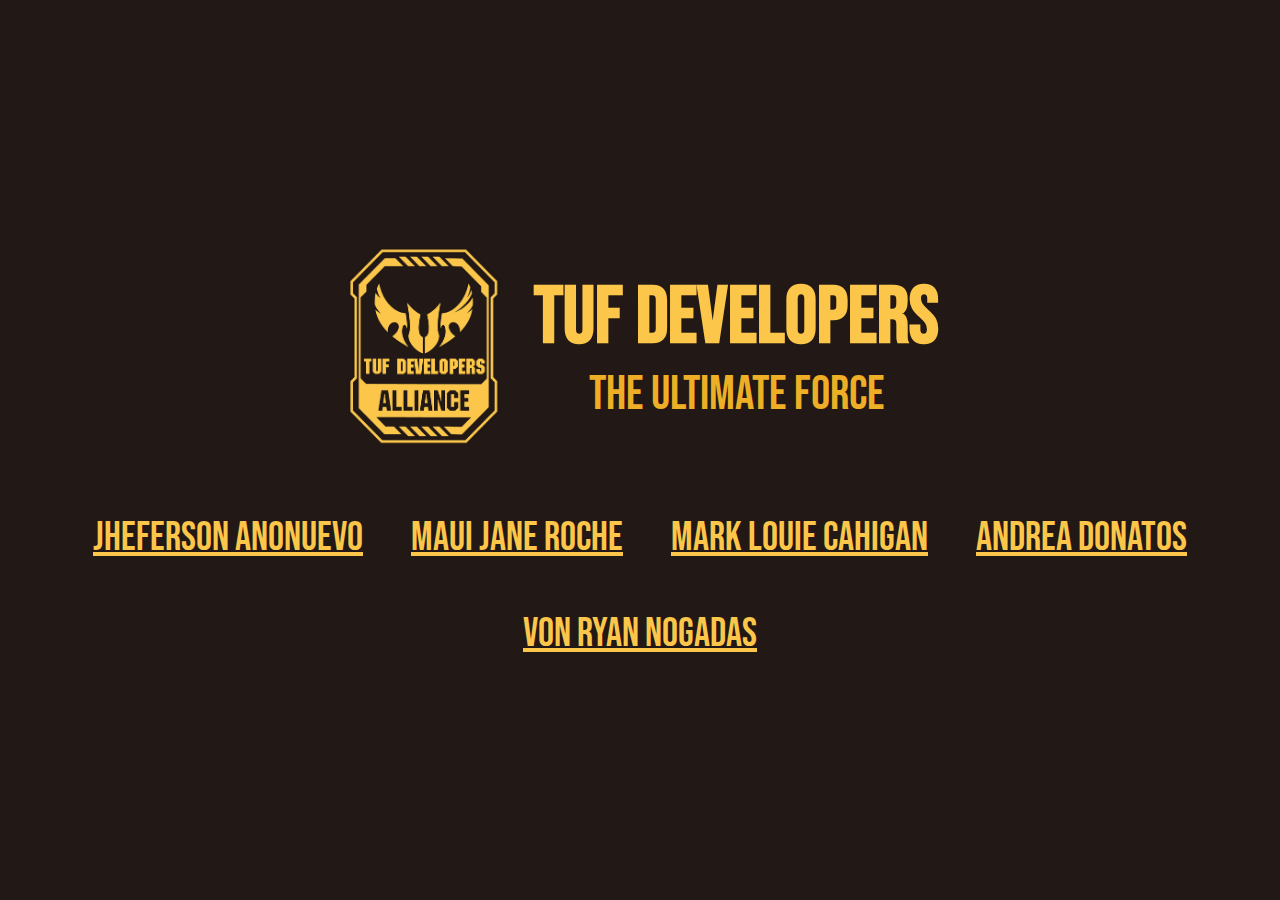
<file: index.html>
<!DOCTYPE html>
<html>
  <head>
    <meta name="viewport" content="width=device-width, initial-scale=1.0">
    <link rel="preconnect" href="https://fonts.googleapis.com" />
    <link rel="preconnect" href="https://fonts.gstatic.com" crossorigin />
    <link
      href="https://fonts.googleapis.com/css2?family=Bebas+Neue&family=Oswald:wght@200..700&display=swap"
      rel="stylesheet"
    />
    <link rel="stylesheet" href="index_elements/style.css" />
    <title>TUF Developers</title>
  </head>
  <body>
    <div class="main-container">
      <div class="header">
        <img src="index_elements/TUFLOGO.png" alt="TUF Developers logo" />
        <div>
          <h1>TUF Developers</h1>
          <p>The Ultimate Force</p>
        </div>
      </div>
      <div class="reference-container">
        <ul>
          <li>
            <a href="anonuevo_jheferson/index.html"> Jheferson Anonuevo </a>
          </li>
          <li>
            <a href="roche_mauijane/index.html"> Maui Jane Roche </a>
          </li>
          <li>
            <a href="cahigan_marklouie/index.html"> Mark Louie Cahigan </a>
          </li>
          <li>
            <a href="donatos_andrea/index.html"> Andrea Donatos </a>
          </li>
          <li>
            <a href="nogadas_vonryan/index.html"> Von Ryan Nogadas </a>
          </li>
        </ul>
      </div>
    </div>
  </body>
</html>
</file>
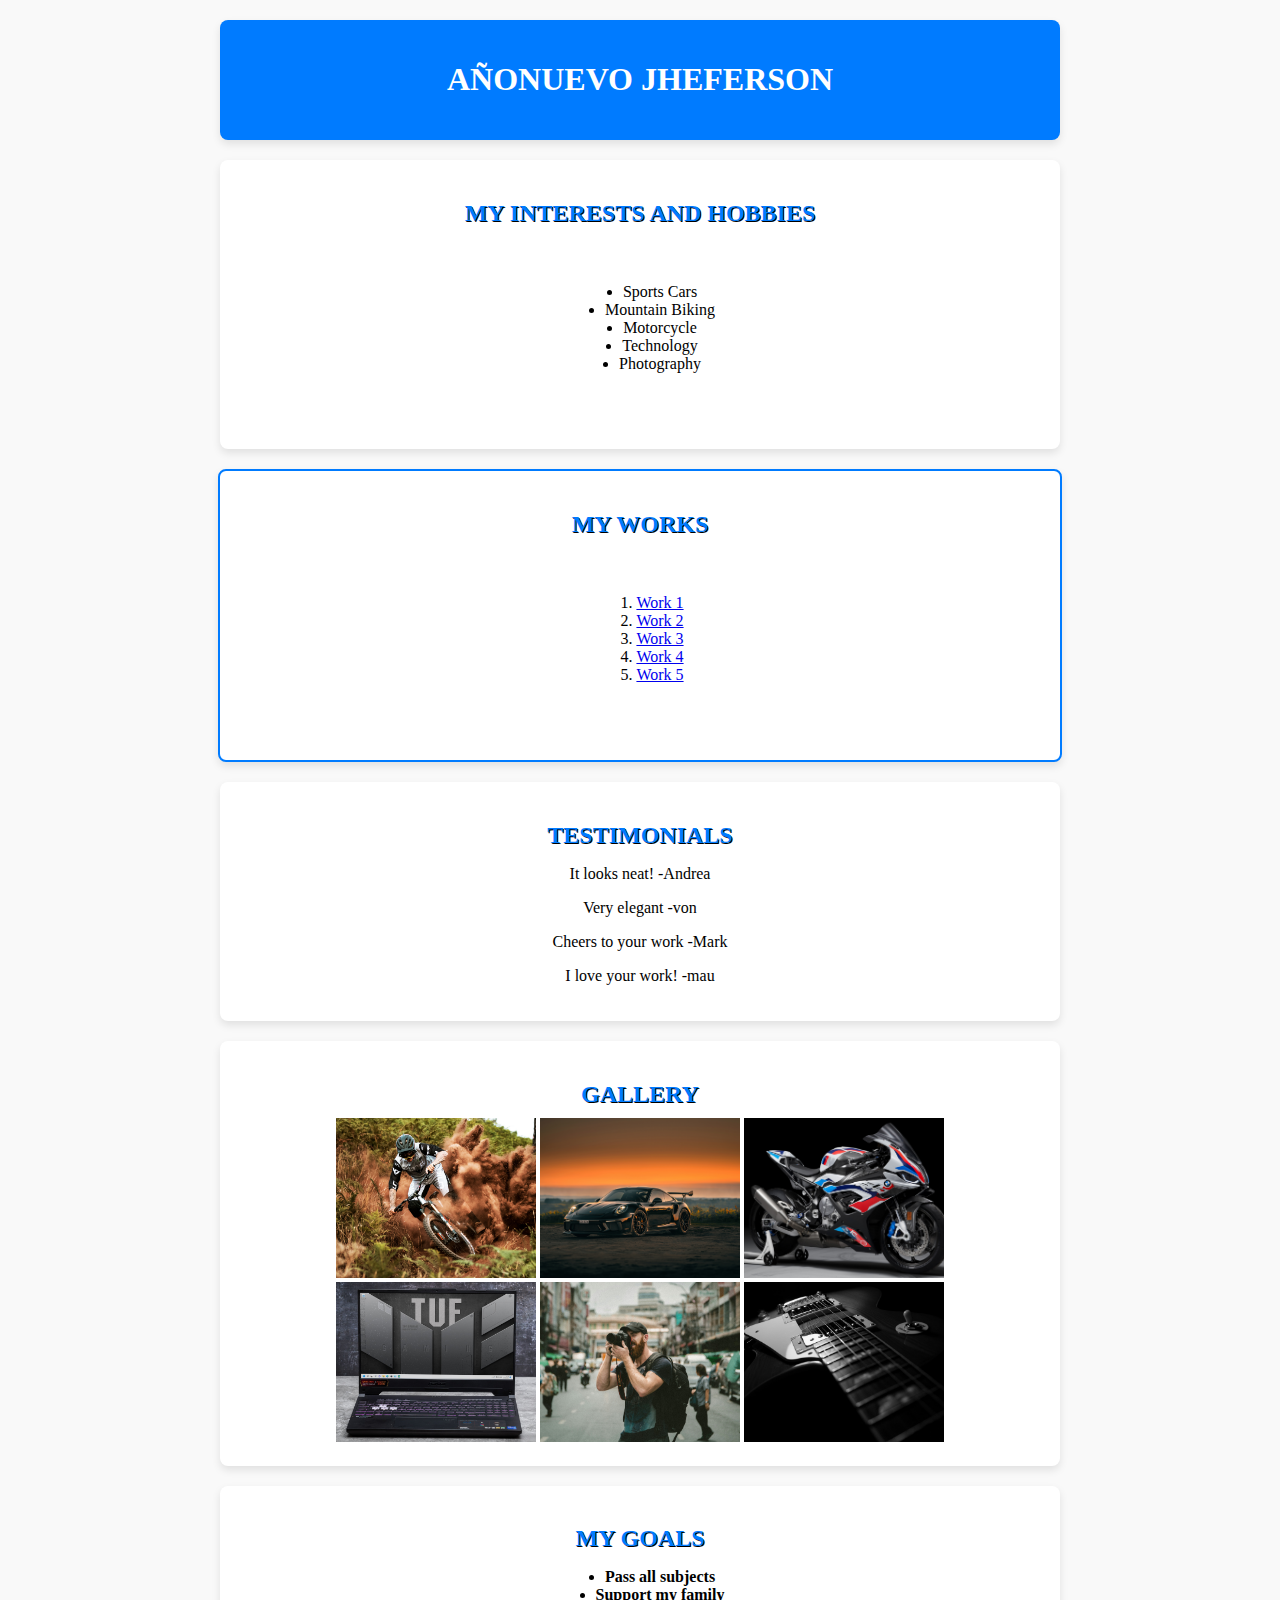
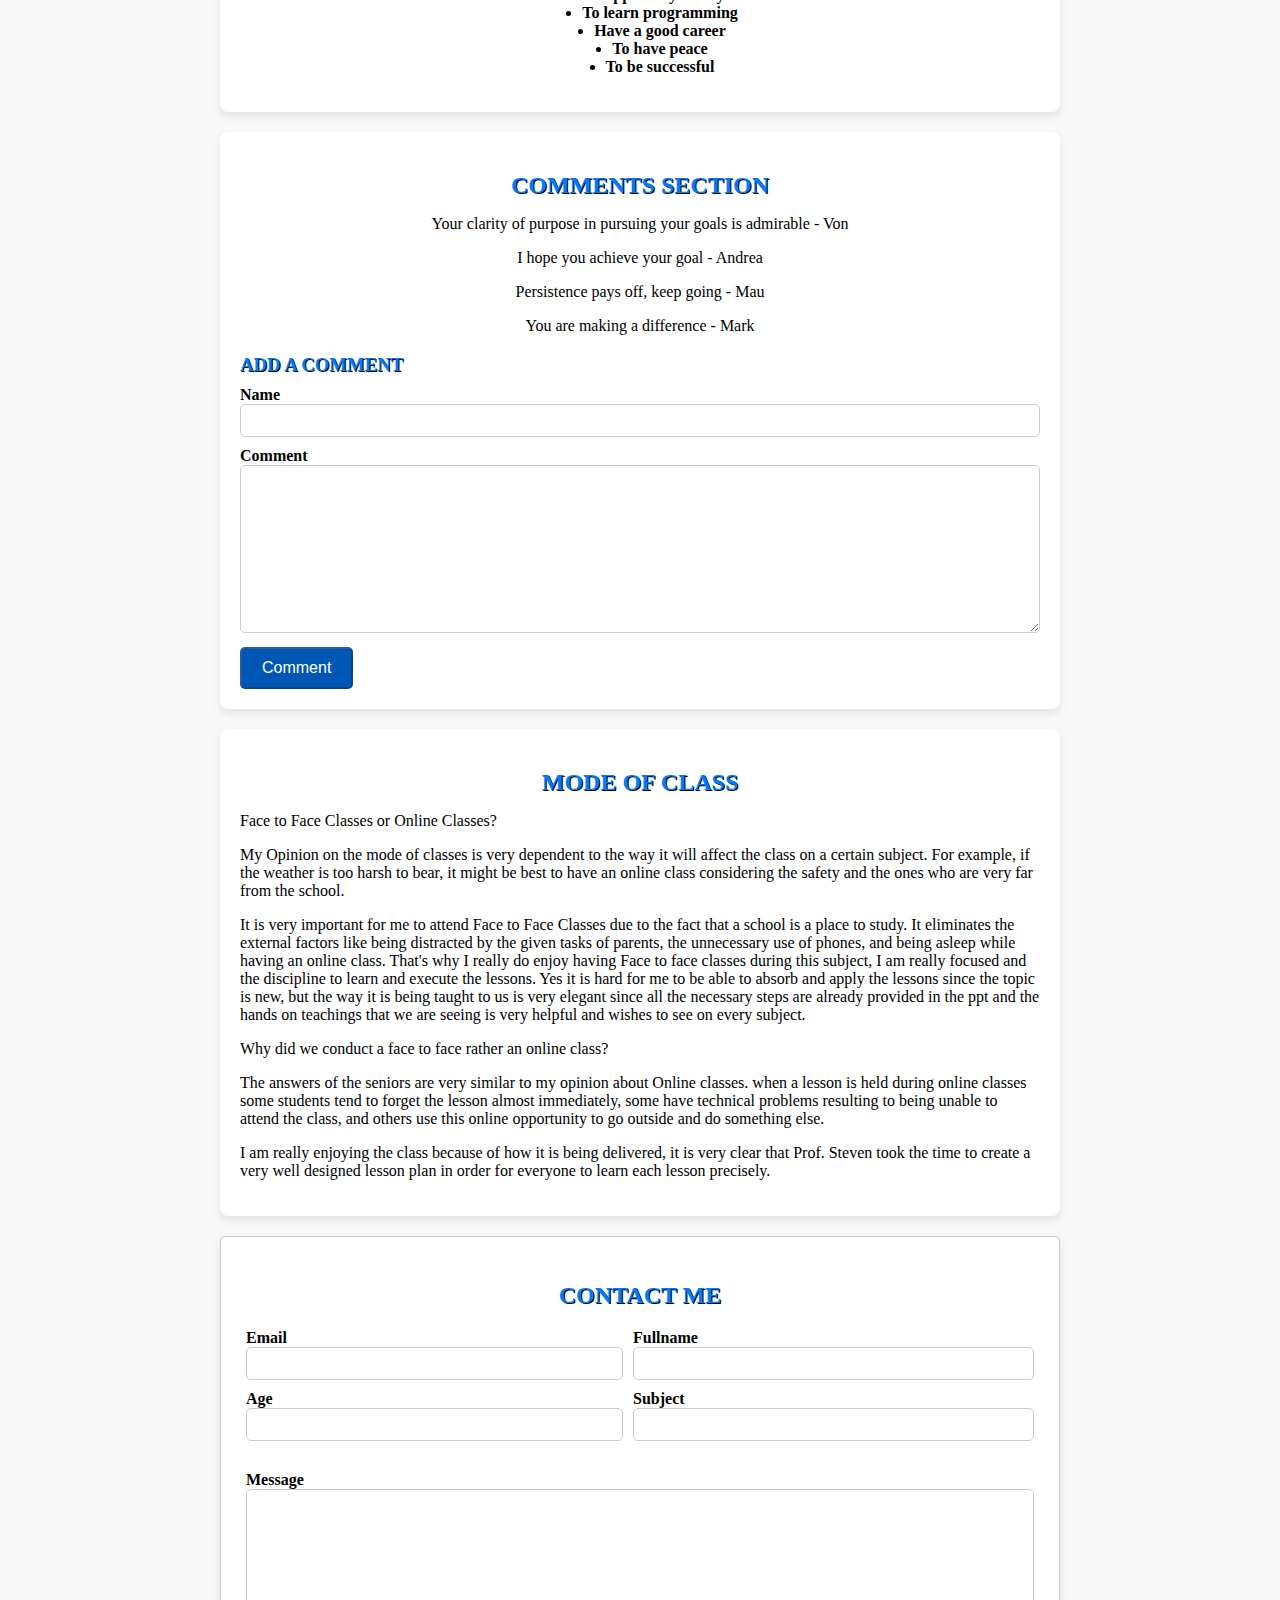
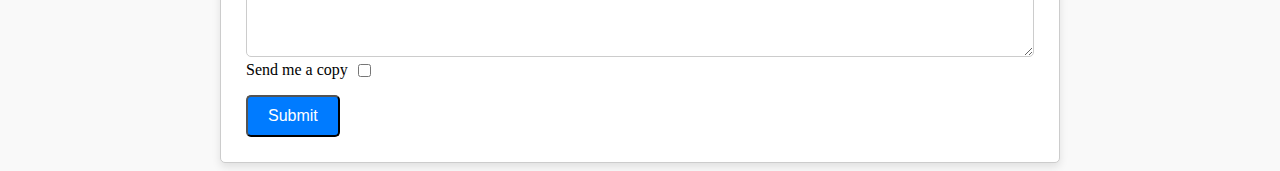
<file: anonuevo_jheferson/index.html>
<!DOCTYPE html>
<html>
	<head>
		<title>Anonuevo Jheferson Page</title>
		<link href="style.css" rel="stylesheet" />
		<meta name="viewport"
			content="width=device-width, initial-scale=1.0" />
	</head>
	<body>
		<div class="main-container">
			<div class="header">
				<h1>Añonuevo Jheferson</h1>
			</div>
			<div class="interests-hobbies">
				<h2>My interests and hobbies</h2>
				<div>
					<ul>
						<li>Sports Cars</li>
						<li>Mountain Biking</li>
						<li>Motorcycle</li>
						<li>Technology</li>
						<li>Photography</li>
					</ul>
				</div>
			</div>
			<div class="my-works">
				<h2>My works</h2>
				<div>
					<ol>
						<li>
							<a href="./html_files/works_1.html" 
							   target="_blank">
								Work 1
							</a>
						</li>
						<li>
							<a href="./html_files/works_2.html" 
							   target="_blank">
								Work 2
							</a>
						</li>
						<li>
							<a href="./html_files/works_3.html" 
							   target="_blank">
							   	Work 3</a>
						</li>
						<li>
							<a href="./html_files/works_4.html" 
							   target="_blank">
								Work 4</a>
						</li>
						<li>
							<a href="./html_files/works_5.html" 
							   target="_blank">
								Work 5
							</a>
						</li>
					</ol>
				</div>
			</div>
			<div class="testimonials">
				<h2>Testimonials</h2>
				<p>It looks neat! -Andrea</p>
				<p>Very elegant -von</p>
				<p>Cheers to your work -Mark</p>
				<p>I love your work! -mau</p>
			</div>
			<div class="gallery">
				<h2>Gallery</h2>
				<img src="./images/picture_1.jpg" 
					 alt="Picture of a Mountain Bike" />
				<img src="./images/picture_2.jpg" alt="Picture of a Car" />
				<img src="./images/picture_3.jpg"
					 alt="Picture of a motorcycle" />
				<img src="./images/picture_4.jpg" alt="Picture of a laptop" />
				<img src="./images/picture_5.jpg"
					 alt="Picture of a photographer" />
				<img src="./images/picture_6.jpg" alt="Picture of a guitar" />
			</div>
		</div>
		<div class="my-goals">
			<h2>My Goals</h2>
			<div>
				<ul>
					<li>Pass all subjects</li>
					<li>Support my family</li>
					<li>To learn programming</li>
					<li>Have a good career</li>
					<li>To have peace</li>
					<li>To be successful</li>
				</ul>
			</div>
		</div>
		<div class="comments-section">
			<h2>Comments Section</h2>
			<p>Your clarity of purpose in pursuing your goals
			   is admirable - Von</p>
			<p>I hope you achieve your goal - Andrea </p>
			<p>Persistence pays off, keep going - Mau</p>
			<p>You are making a difference - Mark</p>
			<div class="add-comment">
				<h3>Add a Comment</h3>
				<form>
					<div>
						<label class="comment-label" for="name">Name</label>
						<input class="form-name" type="text" name="name"
							   id="name" />
					</div>
					<div>
						<label class="comment-label" for="comment">
							Comment
						</label>
						<textarea class="form-comment" name="comment"
								  id="comment" cols="30" rows="10"></textarea>
					</div>
					<div>
						<button class="comment-button" type="button"
								id="comment_button" disabled>
							Comment
						</button>
					</div>
				</form>
			</div>
		</div>
		<div class="class-mode">
			<h2>Mode of Class</h2>
			<p>Face to Face Classes or Online Classes?</p>
			<p>
				My Opinion on the mode of classes is very dependent to the way
				it will affect the class on a certain subject. For example, if
				the weather is too harsh to bear, it might be best to have an
				online class considering the safety and the ones who are very
				far from the school.
			</p>
			<p>
				It is very important for me to attend Face to Face Classes due
				to the fact that a school is a place to study. It eliminates
				the external factors like being distracted by the given tasks
				of parents, the unnecessary use of phones, and being asleep
				while having an online class. That's why I really do enjoy
				having Face to face classes during this subject, I am really
				focused and the discipline to learn and execute the lessons.
				Yes it is hard for me to be able to absorb and apply the
				lessons since the topic is new, but the way it is being taught
				to us is very elegant since all the necessary steps are
				already provided in the ppt and the hands on teachings that we
				are seeing is very helpful and wishes to see on every subject.
			</p>
			<p>Why did we conduct a face to face rather an online class?</p>
			<p>
				The answers of the seniors are very similar to my opinion
				about Online classes. when a lesson is held during online
				classes some students tend to forget the lesson almost
				immediately, some have technical problems resulting to being
				unable to attend the class, and others use this online
				opportunity to go outside and do something else.
			</p>
			<p>
				I am really enjoying the class because of how it is being
				delivered, it is very clear that Prof. Steven took the time to
				create a very well designed lesson plan in order for everyone
				to learn each lesson precisely.
			</p>
		</div>
		<div class="form-container">
			<div class="title">
				<h2>Contact Me</h2>
			</div>
			<form>
				<div class="form-row">
					<div>
						<label class="form-label" for="email">Email</label>
						<input class="form-input" type="email" name="email"
							   id="email"/>
					</div>
					<div>
						<label class="form-label" for="fullname">
							Fullname
						</label>
						<input class="form-input" type="text" name="fullname"
							   id="full_name"/>
					</div>
					<div>
						<label class="form-label" for="age">Age</label>
						<input class="form-input" type="number" name="age"
							   id="age"/>
					</div>
					<div>
						<label class="form-label" for="subject">
							Subject
						</label>
						<input class="form-input" type="text" name="subject"
							   id="subject" />
					</div>
				</div>
				<div>
					<label class="form-label" for="message">Message</label>
					<textarea class="form-text-area" name="message" cols="30"
						rows="10"></textarea>
				</div>
				<div class="checkbox-wrapper">
					<label class="checkbox-label" for="sendme">
						Send me a copy
					</label>
					<input type="checkbox" name="sendme" id="send_me" />
				</div>
				<div class="form-submit">
					<input type="submit" />
				</div>
			</form>
		</div>
		<script src="script.js"></script>
	</body>
</html>
</file>
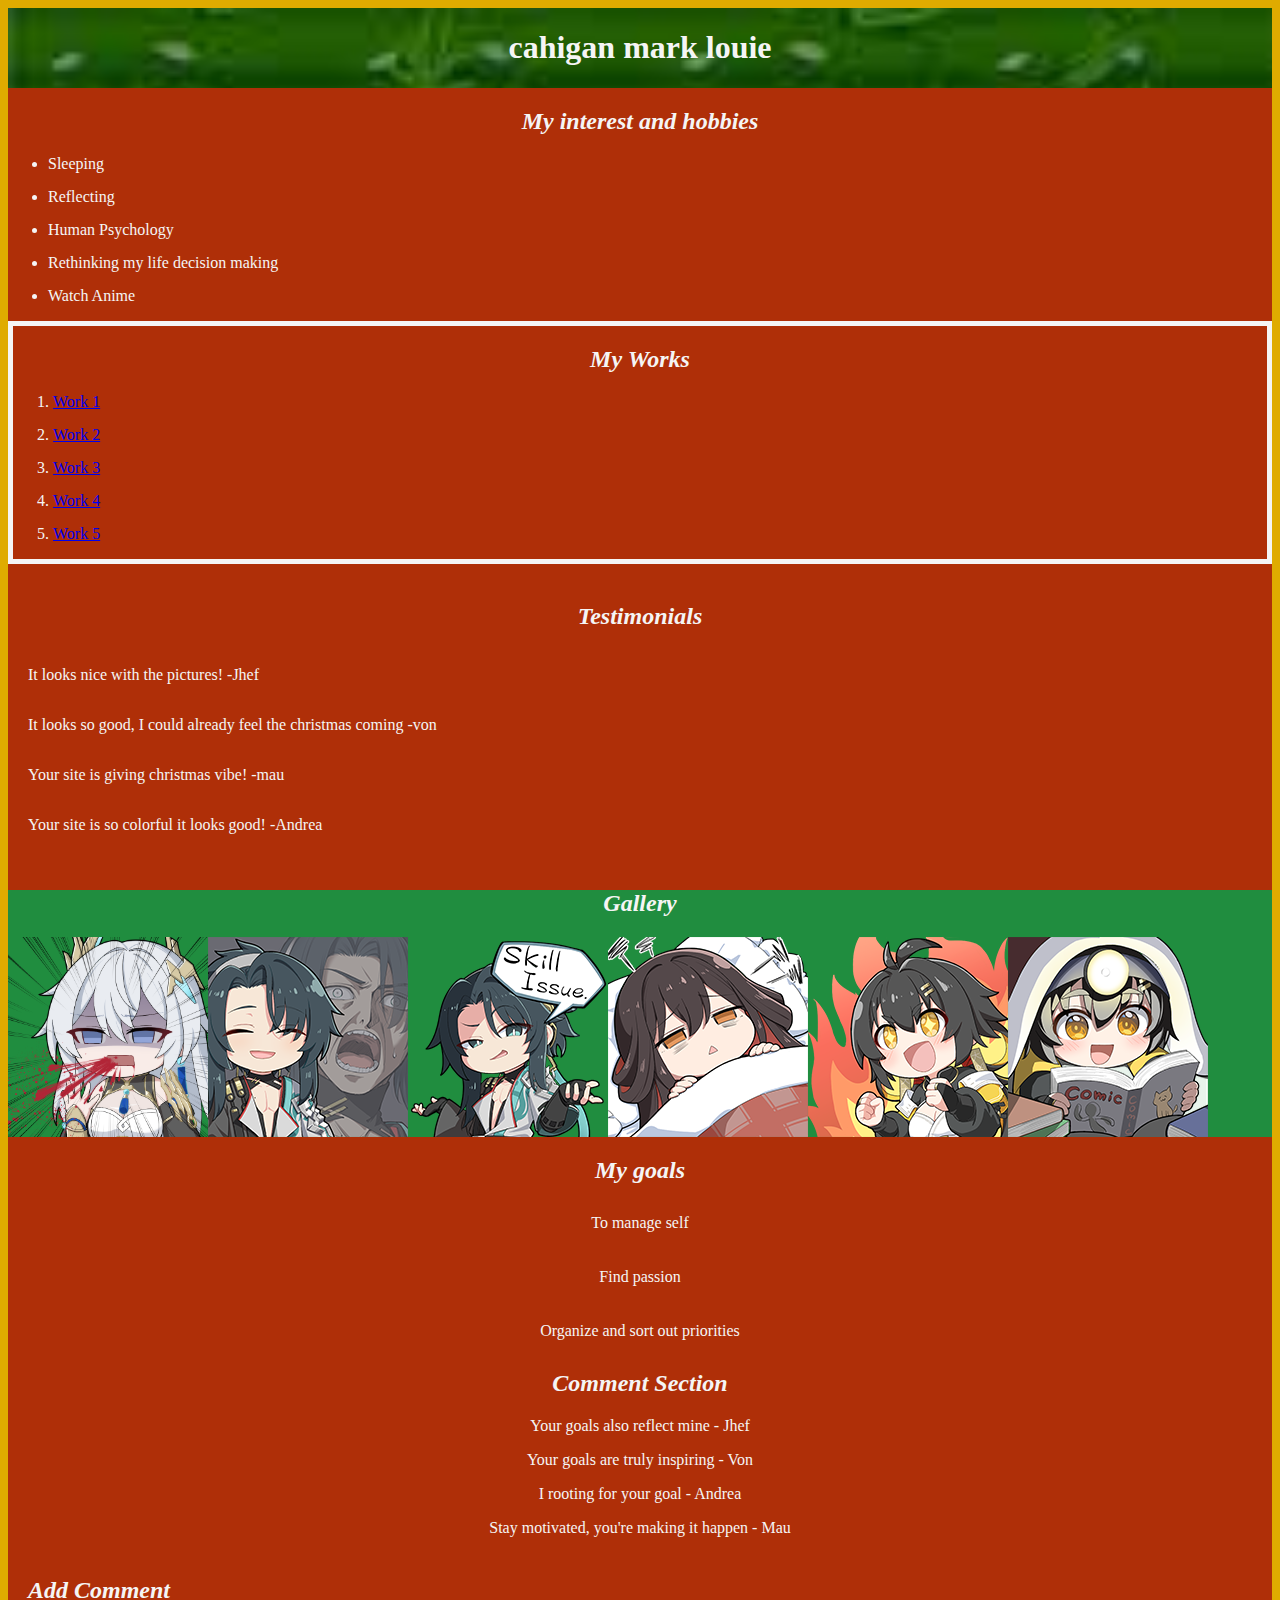
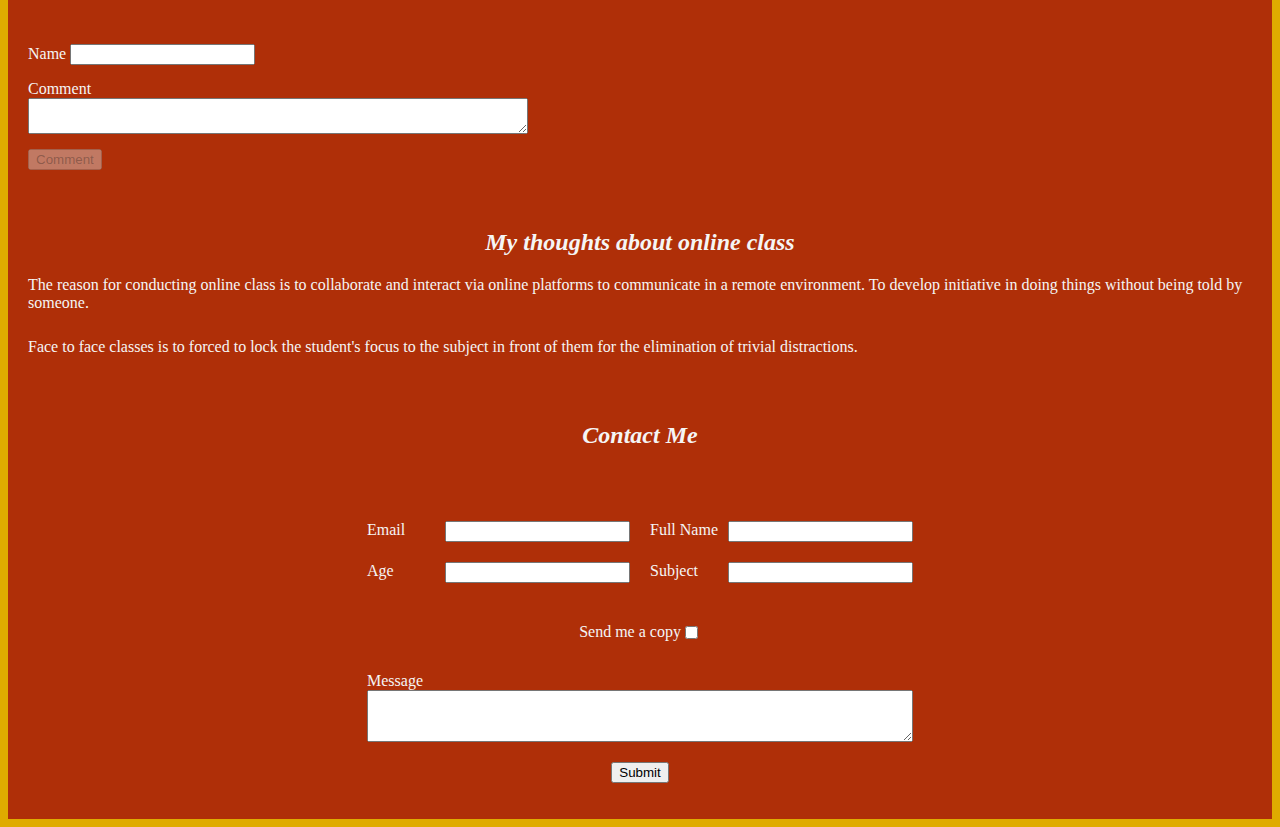
<file: cahigan_marklouie/index.html>
<!DOCTYPE html>
<html>
	<head>
		<link href="./styles/mark_louie.css" rel="stylesheet" />
		<title>cahigan mark louie Page</title>
		<meta
			name="viewport"
			content="width=device-width, initial-scale=1.0"/>
	</head>

	<body>
		<div class="main-page">
			<div class="title-container">
				<h1>cahigan mark louie</h1>
			</div>

			<div class="interest-hobbies">
				<h2>My interest and hobbies</h2>
				<ul>
					<li>Sleeping</li>
					<li>Reflecting</li>
					<li>Human Psychology</li>
					<li>Rethinking my life decision making</li>
					<li>Watch Anime</li>
				</ul>
			</div>

			<div class="works-container">
				<h2>My Works</h2>
				<ol>
					<li>
						<a href="./works/work_1.html">Work 1</a>
					</li>
					<li>
						<a href="./works/work_2.html">Work 2</a>
					</li>
					<li>
						<a href="./works/work_3.html">Work 3</a>
					</li>
					<li>
						<a href="./works/work_4.html">Work 4</a>
					</li>
					<li>
						<a href="./works/work_5.html">Work 5</a>
					</li>
				</ol>
			</div>

			<div class="testimonial-container">
				<h2>Testimonials</h2>
				<p>It looks nice with the pictures! -Jhef</p>
				<p>
					It looks so good, I could already feel the christmas
					coming -von
				</p>
				<p>Your site is giving christmas vibe! -mau</p>
				<p>Your site is so colorful it looks good! -Andrea</p>
			</div>

			<div class="gallery-container">
				<h2>Gallery</h2>
				<div class="gallery-images">
					<img
						class="resize-img"
						src="./images/1_MC.png"
						alt="blood" />
					<img src="./images/2_MZ.png" alt="shocks" />
					<img src="./images/3_MZ.png" alt="skill issue" />
					<img src="./images/4_LG.png" alt="tired" />
					<img src="./images/5_JW.png" alt="excited" />
					<img src="./images/11_JW.png" alt="reading" />
				</div>
			</div>

			<div class="my-goals">
				<h2>My goals</h2>
				<p>To manage self</p>
				<p>Find passion</p>
				<p>Organize and sort out priorities</p>
			</div>

			<div class="comment-section">
				<h2>Comment Section</h2>
				<p>Your goals also reflect mine - Jhef</p>
				<p>Your goals are truly inspiring - Von</p>
				<p>I rooting for your goal - Andrea</p>
				<p>Stay motivated, you're making it happen - Mau </p>

				<div class="comment-title">
					<h2>Add Comment</h2>
				</div>

				<form class="input-comment">
					<div class="c-name">
						<label for="user">Name</label>
						<input type="text" name="user" id="user" />
					</div>

					<div class="c-input">
						<label for="addc">Comment</label>
						<textarea
							id="add_comment"
							col="15"
							row="10"></textarea>
					</div>

					<div class="c-buttom">
						<button
							id="comment_button"
							type="button"
							disabled>Comment</button>
					</div>
				</form>
			</div>

			<div class="my-thoughts">
				<h2>My thoughts about online class</h2>
				<p>
					The reason for conducting online class is to
					collaborate and interact via online platforms to
					communicate in a remote environment. To develop
					initiative in doing things without being told by
					someone.
				</p>

				<p>
					Face to face classes is to forced to lock the
					student's focus to the subject in front of them for
					the elimination of trivial distractions.
				</p>
			</div>

			<h2>Contact Me</h2>
			<div>
				<form class="top">
					<div class="display-device">
						<div>
							<label for="email">Email </label>
							<input type="email" id="email" name="email" />
						</div>

						<div>
							<label for="name">Full Name </label>
							<input type="text" id="name" name="name" />
						</div>

						<div>
							<label for="age">Age </label>
							<input type="number" id="age" name="age" />
						</div>

						<div>
							<label for="subject">Subject </label>
							<input
								type="text"
								id="subject"
								name="subject" />
						</div>
					</div>

					<div class="copy-item">
						<label for="copy">Send me a copy </label>
						<input type="checkbox" id="copy" name="copy" />
					</div>

					<div class="message-item">
						<label for="message">Message </label>
						<textarea
							name="message"
							cols="15"
							rows="15"></textarea>
					</div>

					<div class="submit-item">
						<button type="submit" value="submit">Submit</button>
					</div>
				</form>
			</div>
		</div>
		<script src="index.js"></script>
	</body>
</html>
</file>
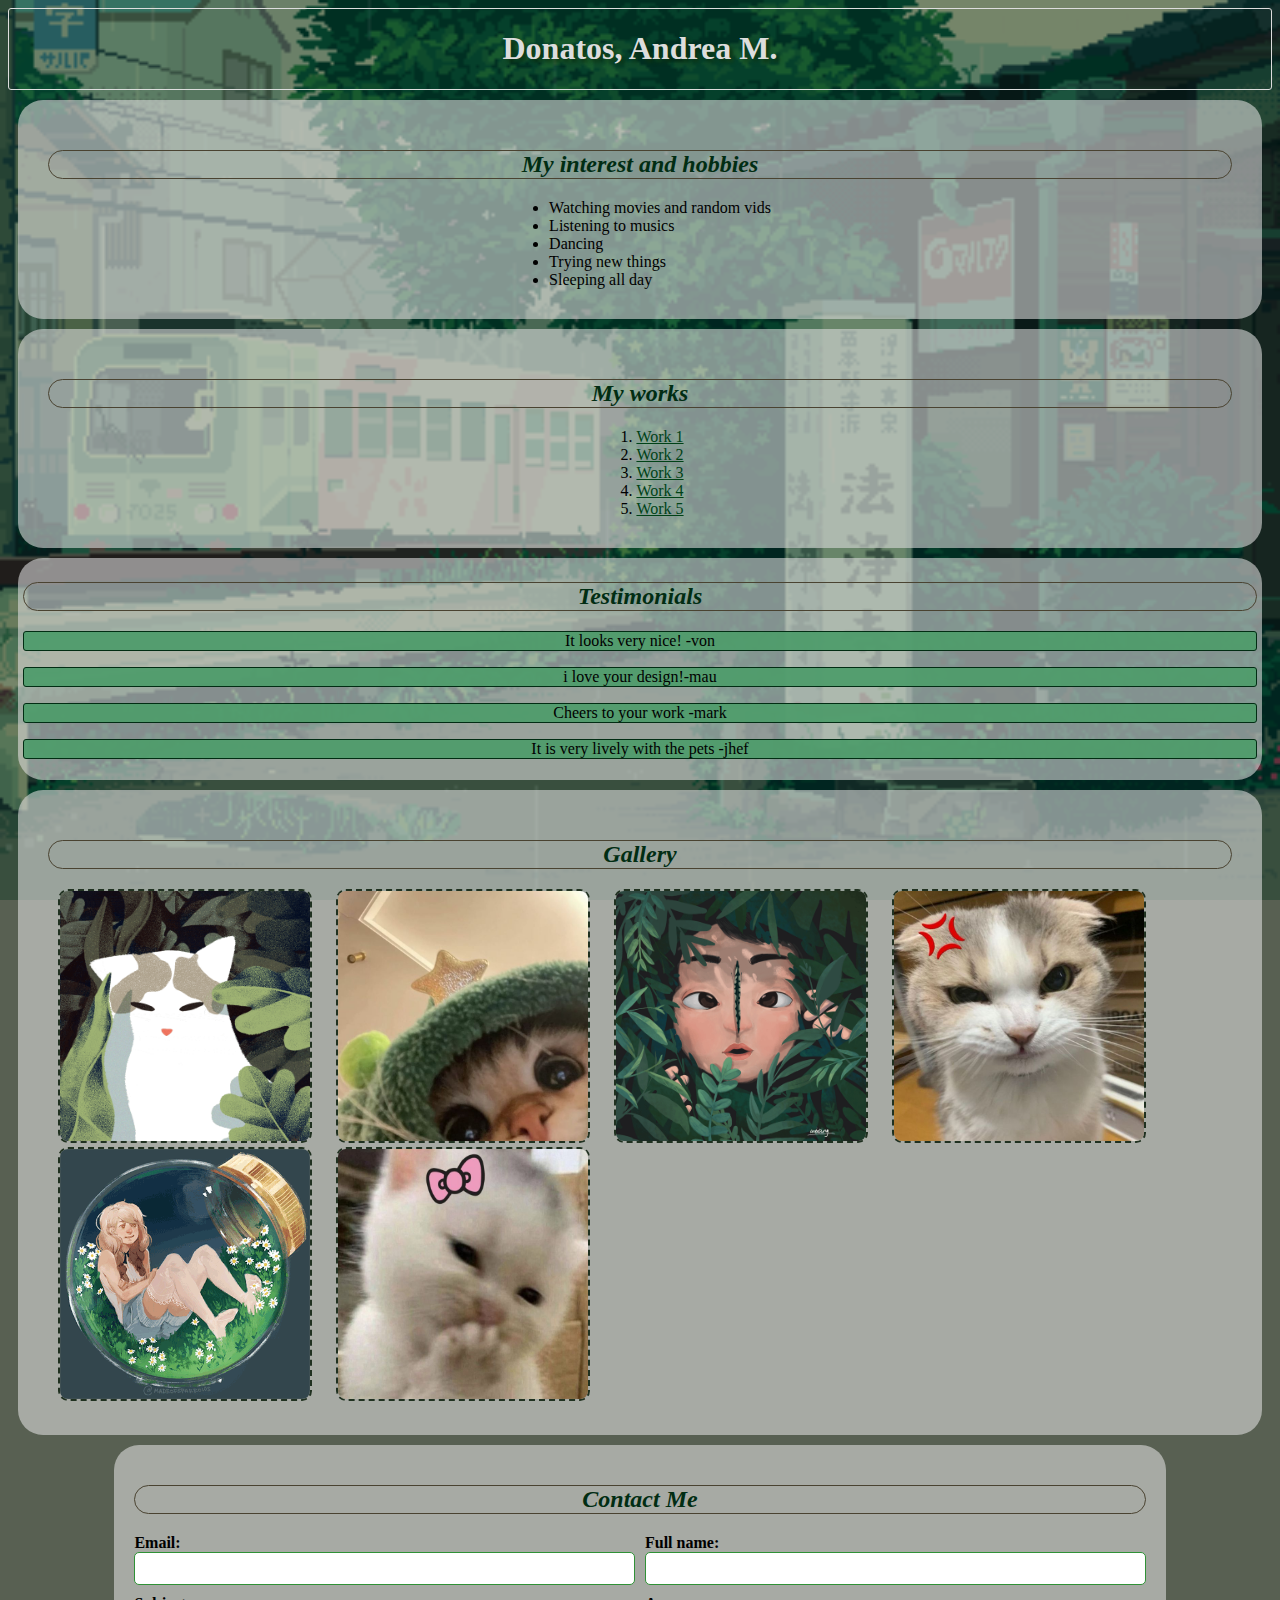
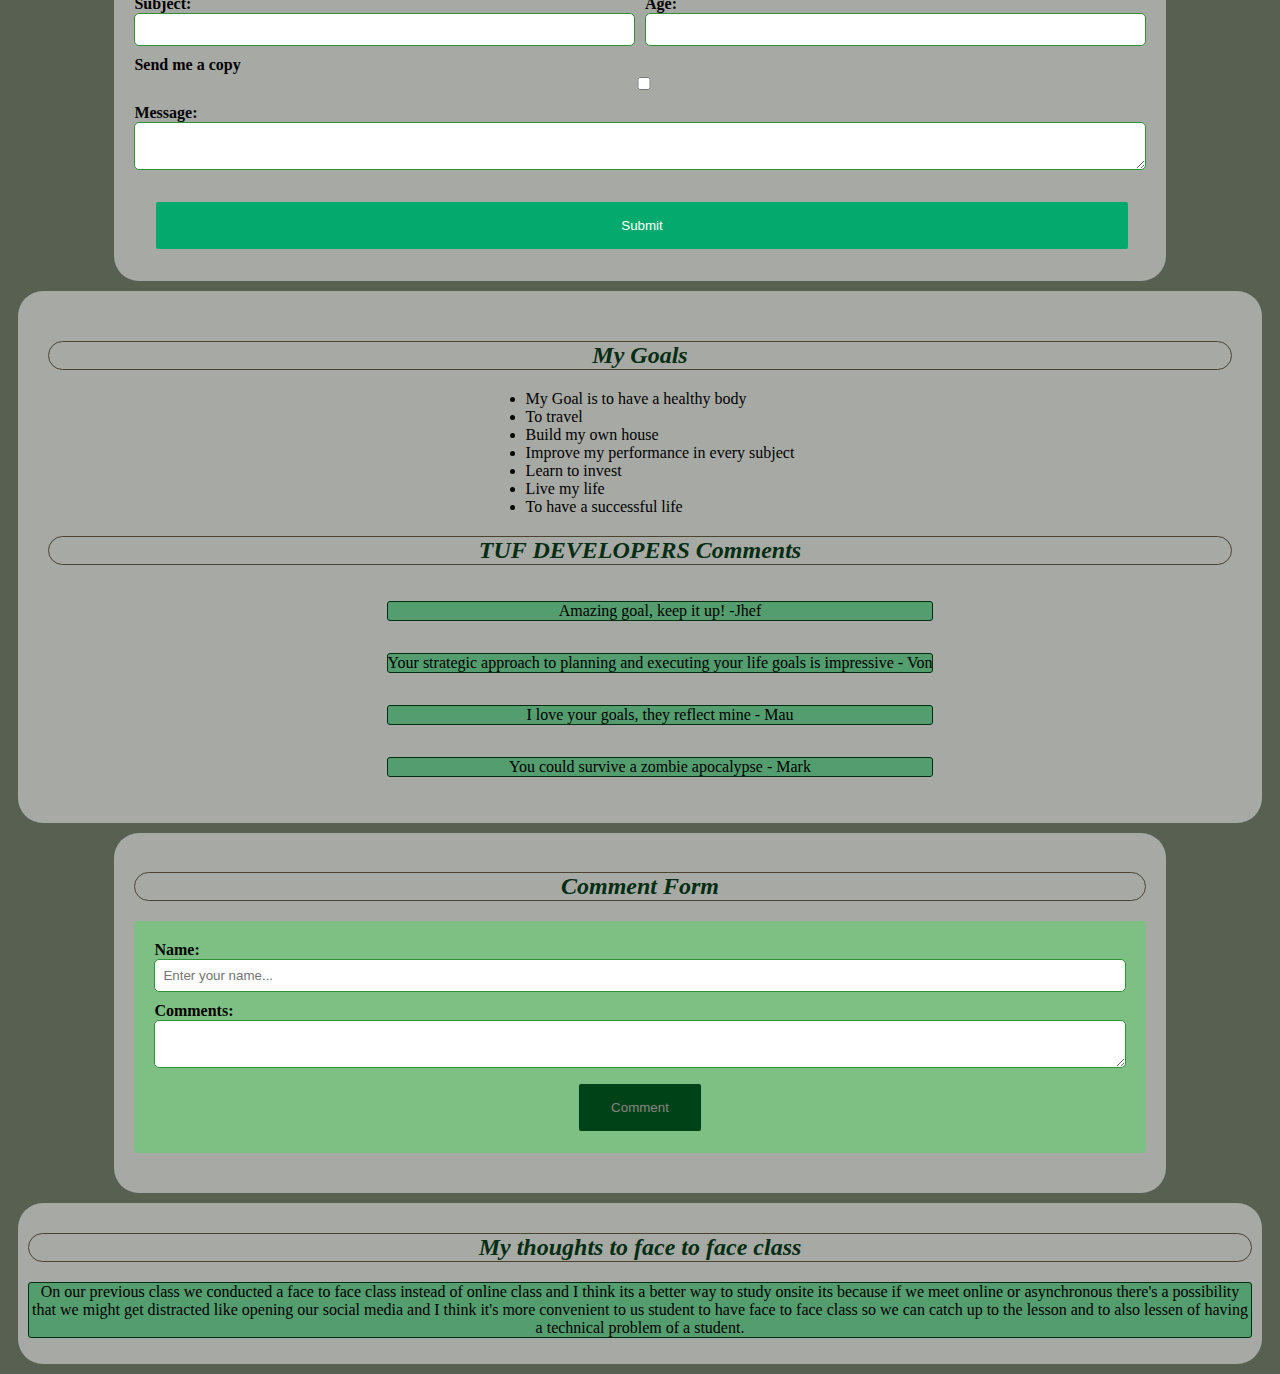
<file: donatos_andrea/index.html>
<!DOCTYPE html>
<html>
	<head>
		<meta charset="UTF-8" />
		<meta
			name="viewport"
			content="width=device-width, initial-scale=1.0"
		/>
		<title>donatos_andrea</title>
		<link href="andrea.css" rel="stylesheet" />
	</head>
	<body>
		<div class="header">
			<h1>Donatos, Andrea M.</h1>
		</div>
		<div class="hobbies">
			<h2>My interest and hobbies</h2>
			<ul>
				<li>Watching movies and random vids</li>
				<li>Listening to musics</li>
				<li>Dancing</li>
				<li>Trying new things</li>
				<li>Sleeping all day</li>
			</ul>
		</div>
		<div class="works">
			<h2>My works</h2>
			<ol>
				<li>
					<a href="./works/practice_1.html" target="_blank">
						Work 1
					</a>
				</li>
				<li>
					<a href="./works/practice_2.html" target="_blank">
						Work 2
					</a>
				</li>
				<li>
					<a href="./works/practice_3.html" target="_blank">
						Work 3
					</a>
				</li>
				<li>
					<a href="./works/practice_4.html" target="_blank">
						Work 4
					</a>
				</li>
				<li>
					<a href="./works/practice_5.html" target="_blank">
						Work 5
					</a>
				</li>
			</ol>
		</div>
		<div class="testimonials">
			<h2>Testimonials</h2>
			<p>It looks very nice! -von</p>
			<p>i love your design!-mau</p>
			<p>Cheers to your work -mark</p>
			<p>It is very lively with the pets -jhef</p>
		</div>
		<div class="gallery">
			<h2>Gallery</h2>
			<img src="./images/image_1.gif" alt="A cat." />
			<img src="./images/image_2.jpg" alt="Peeking cute cat." />
			<img src="./images/image_3.gif" alt="Girl with butterfly." />
			<img src="./images/image_4.jpg" alt="Cute upset cat." />
			<img src="./images/image_5.gif" alt="Girl in a jar." />
			<img src="./images/image_6.jpg" alt="Cat with ribbon" />
		</div>
		<div class="contact-me">
			<h2>Contact Me</h2>
			<form class="contact-container">
				<div class="container">
					<div>
						<label for="email">Email:</label>
						<input type="text" name="email" id="email" />
					</div>
					<div>
						<label for="fullname">Full name:</label>
						<input
							type="text"
							name="fullname"
							id="full_name"
						/>
					</div>
					<div>
						<label for="subject">Subject:</label>
						<input type="text" name="subject" id="subject" />
					</div>
					<div>
						<label for="age">Age:</label>
						<input type="number" name="age" id="age" />
					</div>
				</div>
				<div class="send-copy">
					<label for="send-copy">Send me a copy</label>
					<input
						type="checkbox"
						name="send_copy"
						id="send_copy"
					/>
				</div>
				<div class="message-contact">
					<label for="message">Message:</label>
					<textarea name="message" id="message"></textarea>
				</div>
				<div class="submit-contact">
					<input type="submit" value="Submit" />
				</div>
			</form>
		</div>
		<section>
			<div class="goals">
				<h2>My Goals</h2>
				<ul>
					<li>My Goal is to have a healthy body</li>
					<li>To travel</li>
					<li>Build my own house</li>
					<li>Improve my performance in every subject</li>
					<li>Learn to invest</li>
					<li>Live my life</li>
					<li>To have a successful life</li>
				</ul>
				<h2>TUF DEVELOPERS Comments</h2>
				<ul>
					<p>Amazing goal, keep it up! -Jhef</p>
					<p>Your strategic approach to planning and
					   executing your life goals is impressive - Von</p>
					<p>I love your goals, they reflect mine - Mau</p>
					<p>You could survive a zombie apocalypse - Mark</p>
				</ul>
			</div>
		</section>
		<div class="comment-form">
			<h2>Comment Form</h2>
			<form class="comment-container">
				<div>
					<label for="name">Name:</label>
					<input
						type="text"
						placeholder="Enter your name..."
						id="member_name"
						oninput="commentForm()"
					/>
				</div>
				<div>
					<label>Comments:</label>
					<textarea name="comment" id="comment_area" 
				    	oninput="commentForm()"></textarea>
				</div>
				<div class="submit-comment">
					<button type="submit" id="comment_button" disabled>
						Comment
					</button>
				</div>
			</form>
		</div>
		<div class="thoughts">
			<h2>My thoughts to face to face class</h2>
			<p>
				On our previous class we conducted a face to face class 
				instead of online class and I think its a better way to 
				study onsite its because if we meet online or asynchronous
			    there's a possibility that we might get distracted like
				opening our social media and I think it's more convenient
				to us student to have face to face class so we can catch  
				up to the lesson and to also lessen of having a technical 
				problem of a student.
			</p>
		</div>
		<script src="index.js"></script>
	</body>
</html>
</file>
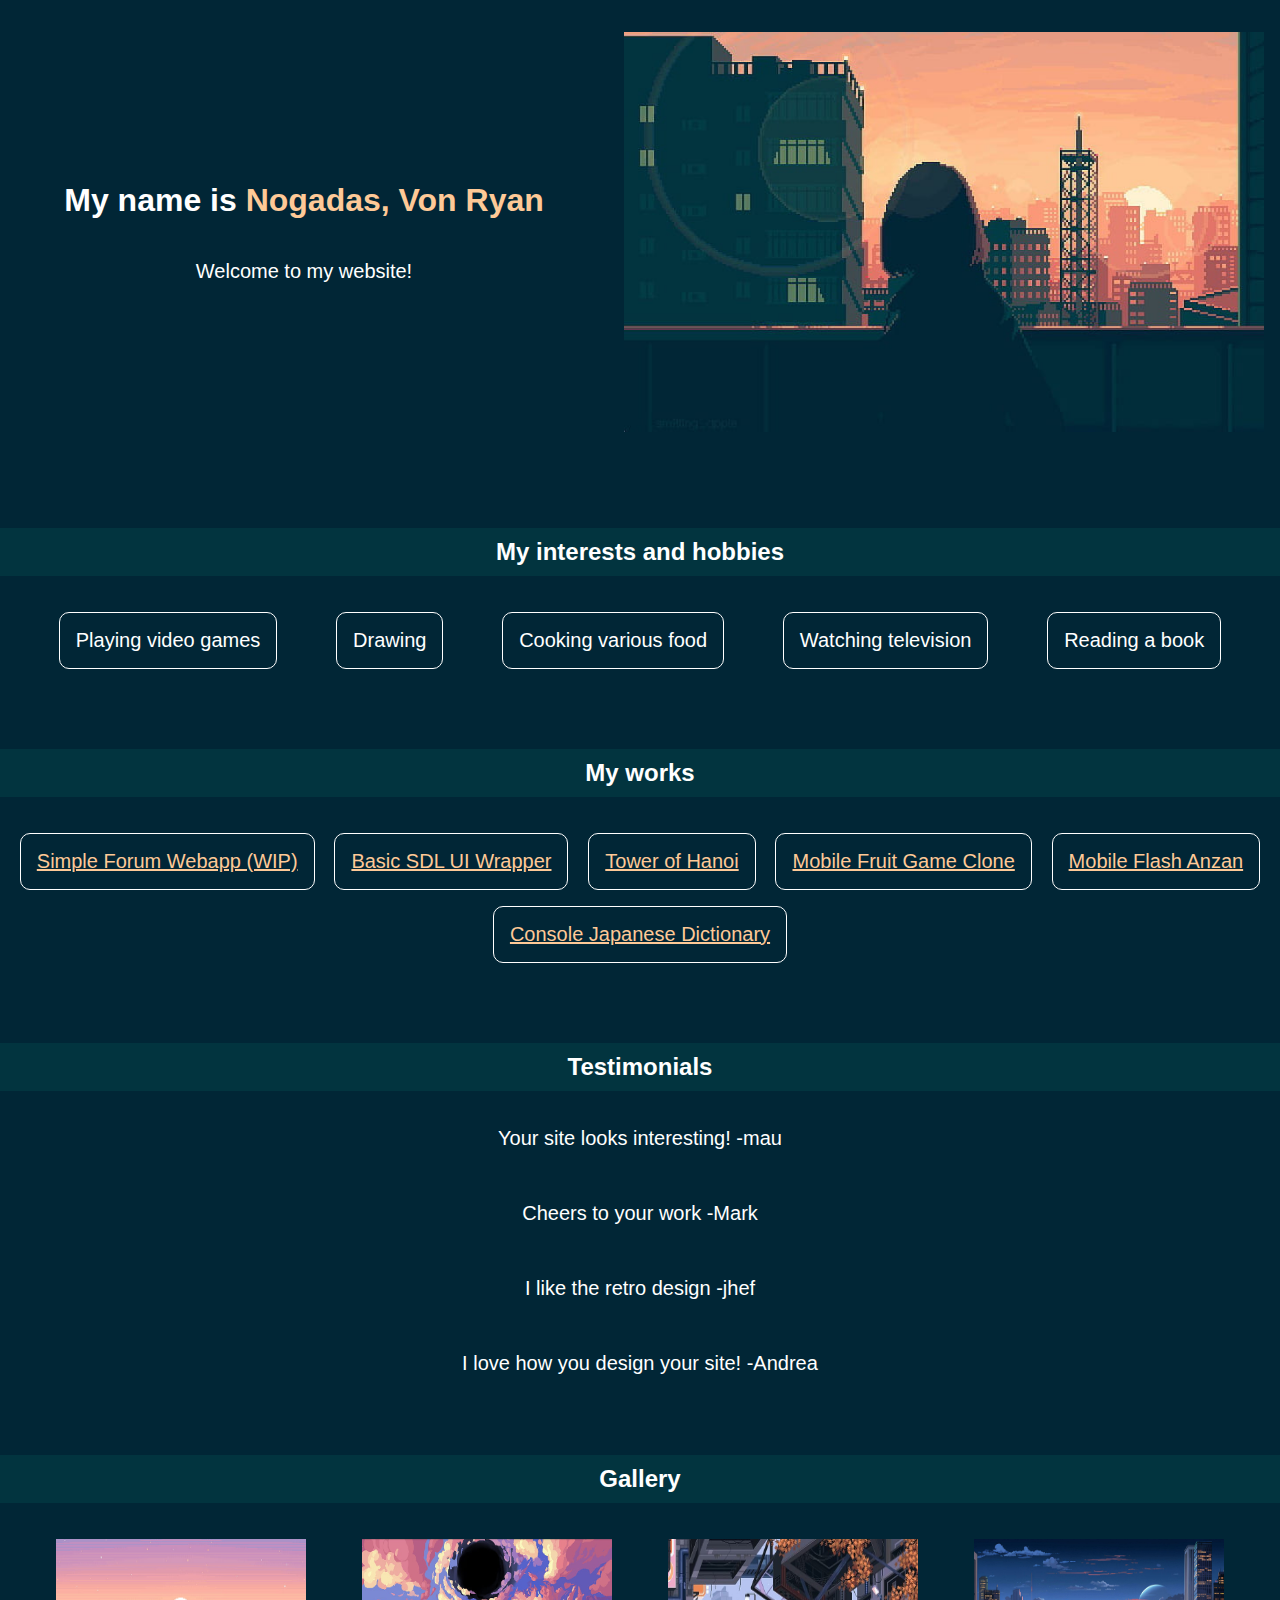
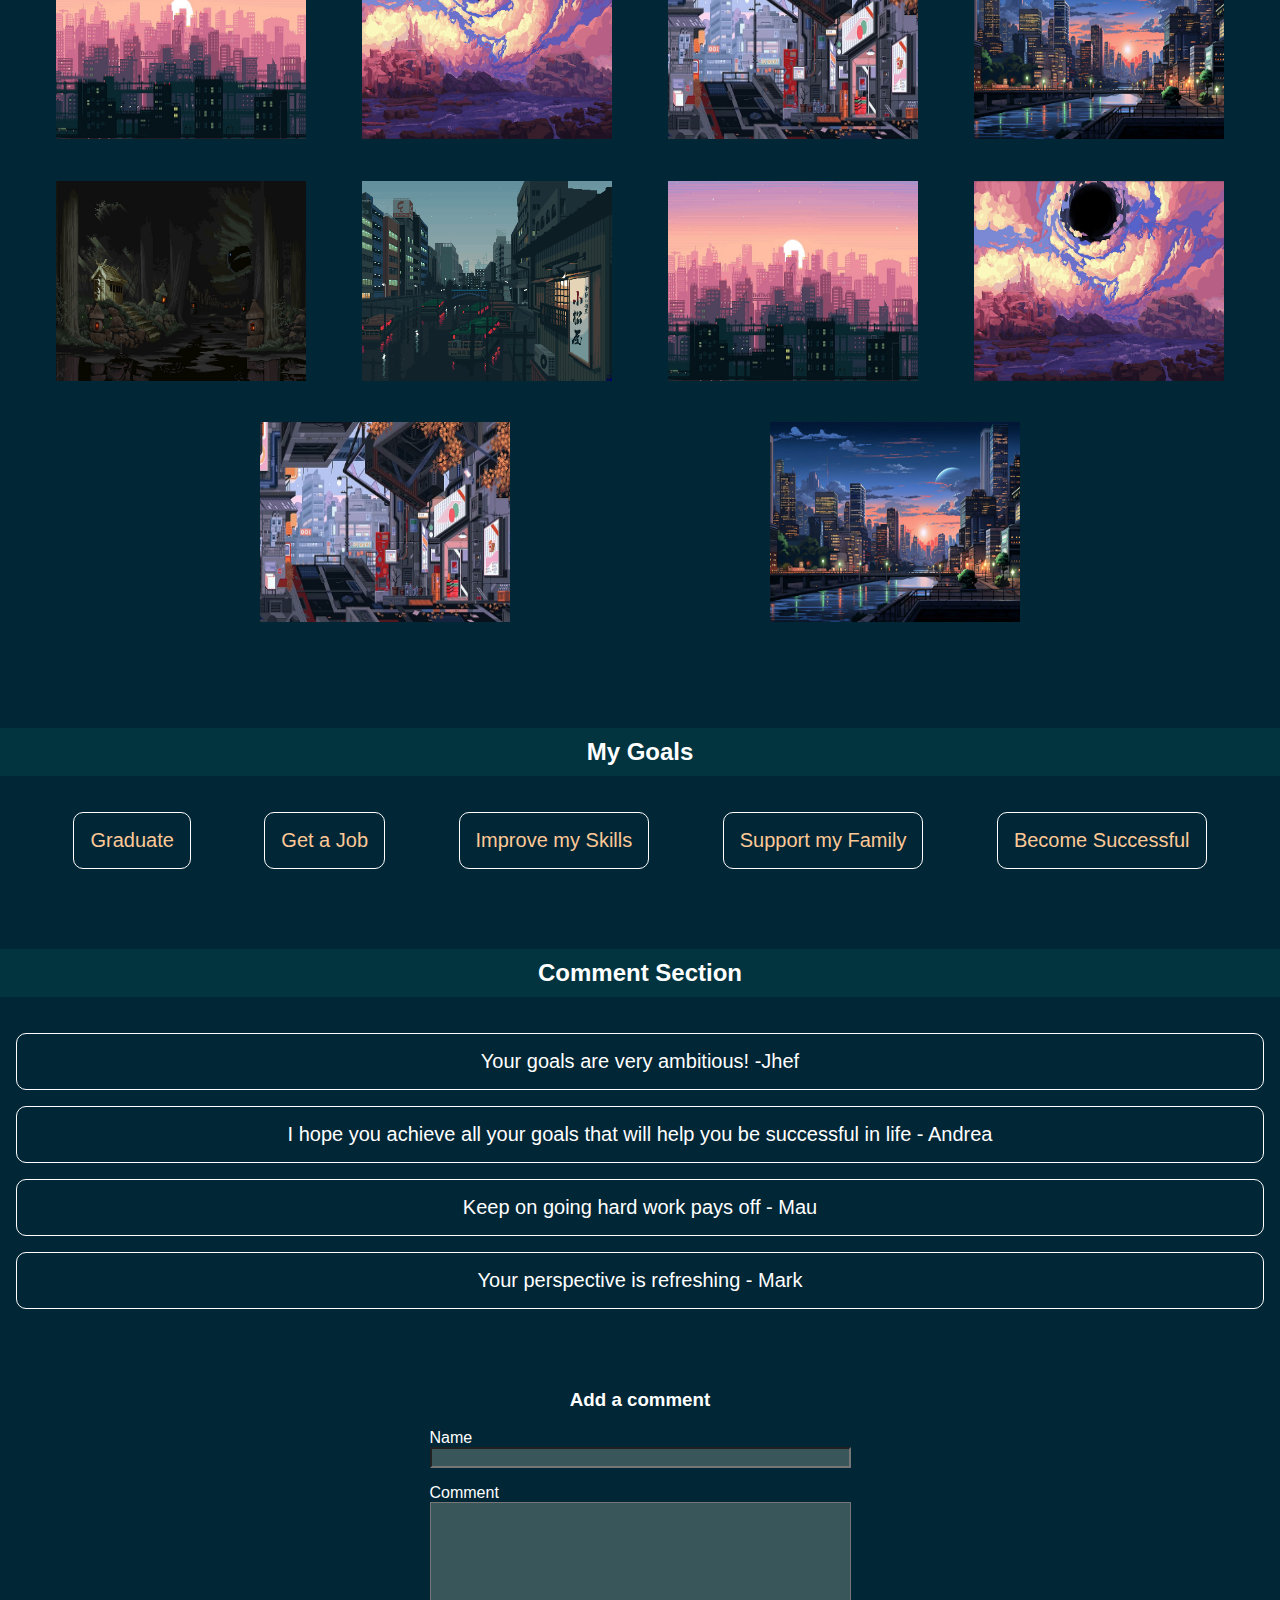
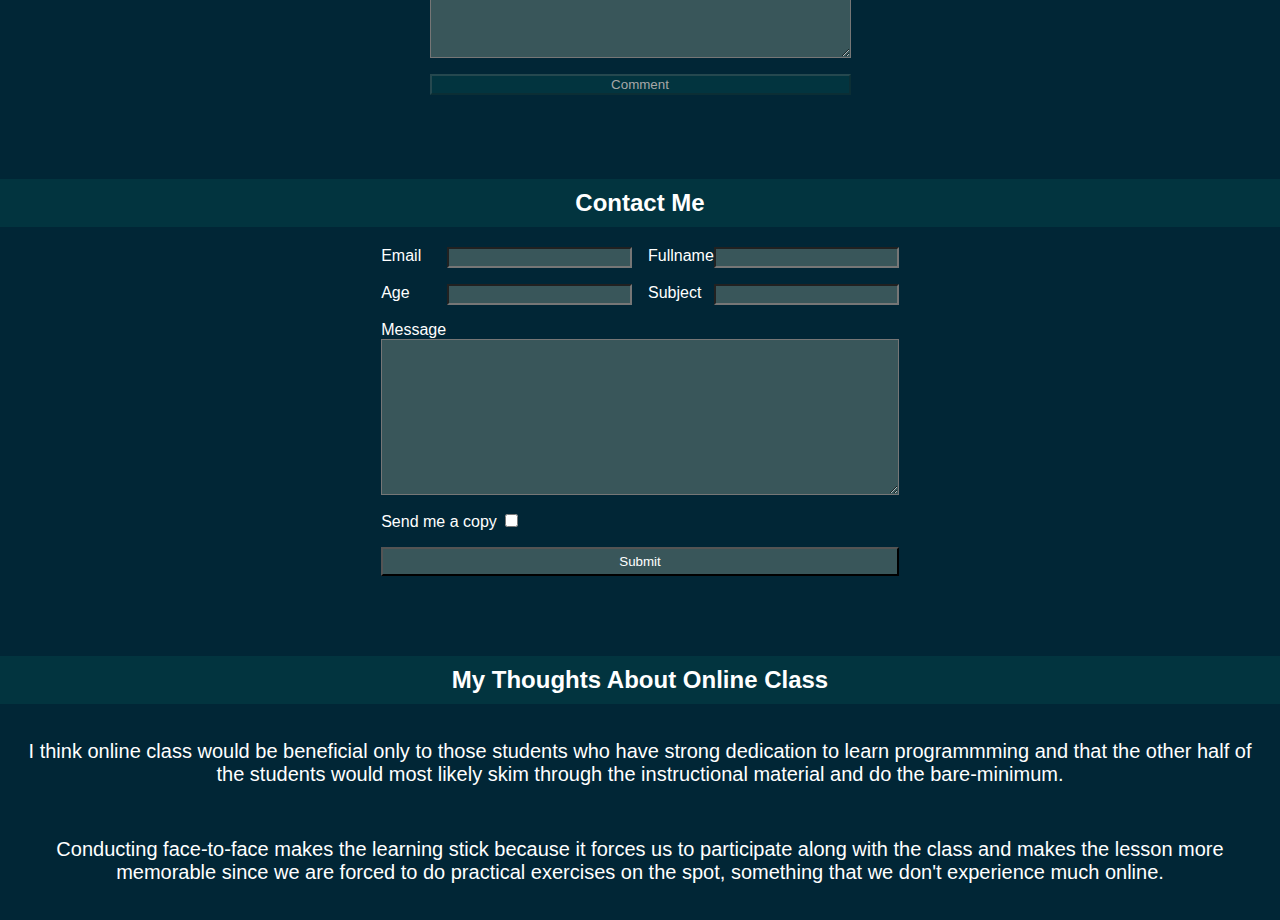
<file: nogadas_vonryan/index.html>
<html>
	<head>
		<meta charset="UTF-8" />
		<meta
			name="viewport"
			content="width=device-width, initial-scale=1.0" />
		<link href="index.css" rel="stylesheet" />
		<title>nogadas_vonryan</title>
	</head>
	<body>
		<div class="header">
			<div class="header-intro">
				<h1>My name is
					<span class="full-name">Nogadas, Von Ryan</span>
				</h1>
				<p>Welcome to my website!</p>
			</div>
			<img src="./images/bg_px_6.jpg"
				 alt="pixel art of a girl on window" />
		</div>
		<div class="interests">
			<h2>My interests and hobbies</h2>
			<div class="interests-content">
				<ul>
					<li>Playing video games</li>
					<li>Drawing</li>
					<li>Cooking various food</li>
					<li>Watching television</li>
					<li>Reading a book</li>
				</ul>
			</div>
		</div>
		<div class="my-works">
			<h2>My works</h2>
			<ol>
				<li>
					<a href="./works/work_1.html" target="_blank">
						Simple Forum Webapp (WIP)
					</a>
				</li>
				<li>
					<a href="./works/work_2.html" target="_blank">
						Basic SDL UI Wrapper
					</a>
				</li>
				<li>
					<a href="./works/work_3.html" target="_blank">
						Tower of Hanoi
					</a>
				</li>
				<li>
					<a href="./works/work_4.html" target="_blank">
						Mobile Fruit Game Clone
					</a>
				</li>
				<li>
					<a href="./works/work_5.html" target="_blank">
						Mobile Flash Anzan
					</a>
				</li>
				<li>
					<a href="./works/work_6.html" target="_blank">
						Console Japanese Dictionary
					</a>
				</li>
			</ol>
		</div>
		<div class="testimonials">
			<h2>Testimonials</h2>
			<p>Your site looks interesting! -mau</p>
			<p>Cheers to your work -Mark</p>
			<p>I like the retro design -jhef</p>
			<p>I love how you design your site! -Andrea</p>
		</div>
		<div class="gallery">
			<h2>Gallery</h2>
			<div class="gallery-images">
				<img src="./images/bg_px_1.jpg"
					 alt="Pixel art of a neon city" />
				<img src="./images/bg_px_2.jpg"
					 alt="Pixel art of palace with a blackhole nearby" />
				<img src="./images/bg_px_3.jpg"
					 alt="Pixel art of a futuristic store" />
				<img src="./images/bg_px_4.jpg"
					 alt="A view of a city at sunset" />
				<img src="./images/bg_px_5.jpg"
					 alt="A pixel art of a ghostly shrine" />
				<img src="./images/background_4.gif"
					 alt="A pixel art of an urban city waterways" />
				<img src="./images/bg_px_1.jpg"
					 alt="Pixel art of a neon city" />
				<img src="./images/bg_px_2.jpg"
					 alt="Pixel art of palace with a blackhole nearby" />
				<img src="./images/bg_px_3.jpg"
					 alt="Pixel art of a futuristic store" />
				<img src="./images/bg_px_4.jpg"
					 alt="A view of a city at sunset" />
			</div>
		</div>
		<section class="my-goals">
			<h2>My Goals</h2>
			<ul>
				<li>Graduate</li>
				<li>Get a Job</li>
				<li>Improve my Skills</li>
				<li>Support my Family</li>
				<li>Become Successful</li>
			</ul>
			<div class="comment-section">
				<h2>Comment Section</h2>
				<ul>
					<li>Your goals are very ambitious! -Jhef</li>
					<li>I hope you achieve all your goals that will 
						help you be successful in life - Andrea</li>
					<li>Keep on going hard work pays off - Mau</li>
					<li>Your perspective is refreshing - Mark</li>
				</ul>
				<h3>Add a comment</h3>
				<form class="comment-form">
					<div>
						<label for="name">Name</label>
						<input
							id="comment_name"
							type="name"
							oninput="validateComment()" />
					</div>
					<div>
						<label for="comment">Comment</label>
						<textarea
							id="comment_content"
							name="comment"
							rows="10"
							cols="50"
							oninput="validateComment()"></textarea>
					</div>
					<button id="comment_button" type="button" disabled>
						Comment
					</button>
				</form>
			</div>
		</section>
		<div class="contact-me">
			<h2>Contact Me</h2>
			<form class="contact-container">
				<div class="contact-upper">
					<div>
						<label for="email">Email</label>
						<input type="email" name="email" />
					</div>
					<div>
						<label for="full_name">Fullname</label>
						<input type="text" name="full_name" />
					</div>
					<div>
						<label for="age">Age</label>
						<input type="number" name="age" />
					</div>
					<div>
						<label for="subject">Subject</label>
						<input type="text" name="subject" />
					</div>
				</div>
				<div class="message-container">
					<label for="message">Message</label>
					<textarea name="message" cols="30" rows="10">
					</textarea>
				</div>
				<div class="send-me-container">
					<label for="sendme">Send me a copy</label>
					<input type="checkbox" name="sendme" />
				</div>
				<div class="submit-container">
					<input type="submit" />
				</div>
			</form>
		</div>
		<div class="my-thoughts">
			<h2>My Thoughts About Online Class</h2>
			<p> I think online class would be beneficial only to those
				students who have strong dedication to learn programmming
				and that the other half of the students would most likely
				skim through the instructional material and do
				the bare-minimum. </p>
			<p> Conducting face-to-face makes the learning stick because
				it forces us to participate along with the class and makes
				the lesson more memorable since we are forced to do
				practical exercises on the spot, something that we don't
				experience much online. </p>
		</div>
		<script src="index.js"></script>
	</body>
</html>
</file>
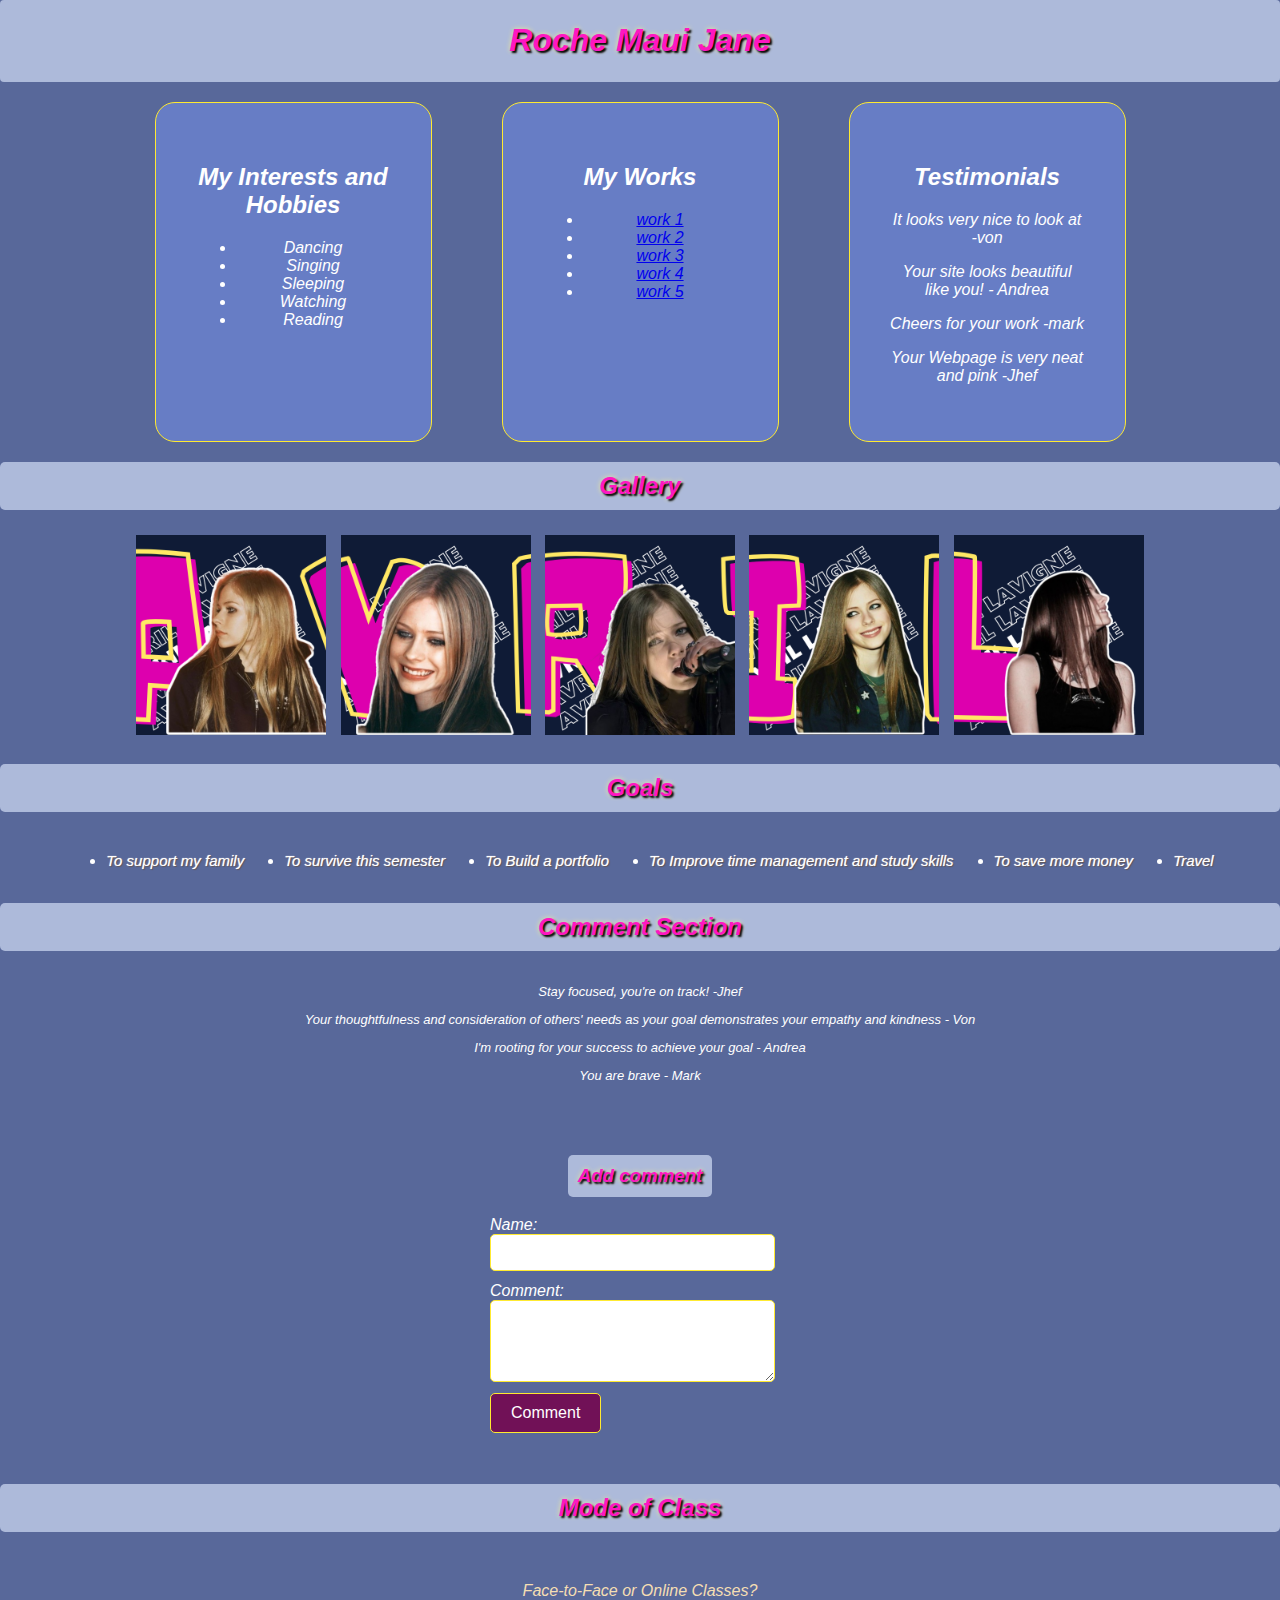
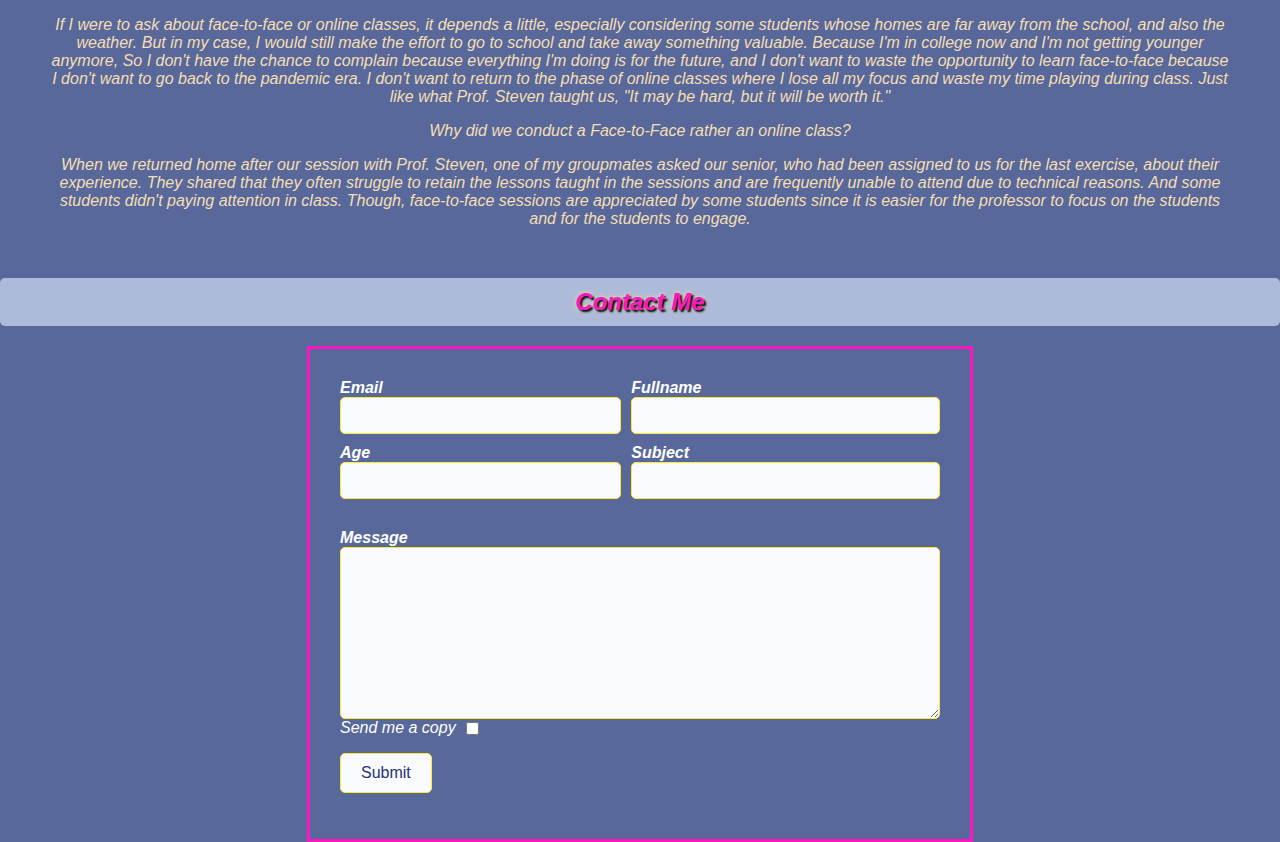
<file: roche_mauijane/index.html>
<html>
	<head>
		<link rel="stylesheet" href="./index.css" />
		<meta name="viewport"
			  content="width=device-width, initial-scale=1.0"/>
	</head>
	<body>
		<div class="header">
			<h1>Roche Maui Jane</h1>
		</div>
		<div class="center-container">
			<div class="my-hobbies">
				<h2>My Interests and Hobbies</h2>
				<ul>
					<li>Dancing</li>
					<li>Singing</li>
					<li>Sleeping</li>
					<li>Watching</li>
					<li>Reading</li>
				</ul>
			</div>
			<div class="my-works">
				<h2>My Works</h2>
				<ul>
					<li>
						<a href="./work_files/work_1.html" target="_blank">
							work 1
						</a>
					</li>
					<li>
						<a href="./work_files/work_2.html" target="_blank">
							work 2
						</a>
					</li>
					<li>
						<a href="./work_files/work_3.html" target="_blank">
							work 3
						</a>
					</li>
					<li>
						<a href="./work_files/work_4.html" target="_blank">
							work 4
						</a>
					</li>
					<li>
						<a href="./work_files/work_5.html" target="_blank">
							work 5
						</a>
					</li>
				</ul>
			</div>
			<div class="testimonials">
				<h2>Testimonials</h2>
				<p>It looks very nice to look at -von</p>
				<p>Your site looks beautiful like you! - Andrea</p>
				<p>Cheers for your work -mark</p>
				<p>Your Webpage is very neat and pink -Jhef</p>
			</div>
		</div>
		<div class="gallery" id="gallery_header">
			<h2>Gallery</h2>
			<div class="images">
				<img src="./images/img_1.png" alt="Picture of Avril" />
				<img src="./images/img_2.png" alt="Picture of Avril" />
				<img src="./images/img_3.png" alt="Picture of Avril" />
				<img src="./images/img_4.png" alt="Picture of Avril" />
				<img src="./images/img_5.png" alt="Picture of Avril" />
			</div>
		</div>
		<h2 class="title">Goals</h2>
		<div class="goals-container">
			<ul>
				<li>To support my family</li>
				<li>To survive this semester</li>
				<li>To Build a portfolio</li>
				<li>To Improve time management and study skills</li>
				<li>To save more money</li>
				<li>Travel</li>
			</ul>
		</div>
		<h2 class="title">Comment Section</h2>
			<div class="comment-section">
				<div class="comments">
					<p>Stay focused, you're on track! -Jhef</p>
					<p> Your thoughtfulness and consideration
						of others' needs as your goal demonstrates
						your empathy and kindness - Von</p>
					<p>I'm rooting for your success to achieve 
						your goal - Andrea</p>
					<p>You are brave - Mark</p>
				</div>
			</div>
			<form class="comment-form">
				<h3 class="title">Add comment</h3>
				<div class="form-group">
					<label for="name">Name:</label>
					<input class="name" type="text" id="name" name="name" 
						   required />
				</div>
				<div class="form-group">
					<label for="comment">Comment:</label>
					<textarea class="comment" id="comment" name="comment"
							  rows="4" required></textarea>
				</div>
				<div class="form-group">
					<button class="comment-button" type="button"
							id="comment_button" disabled>
						Comment
					</button>
				</div>
			</form>
		<h2 class="title">Mode of Class</h2>
		<div class="opinion">
			<p>Face-to-Face or Online Classes?</p>
			<p>
				If I were to ask about face-to-face or online classes, it
				depends a little, especially considering some students whose
				homes are far away from the school, and also the weather. But
				in my case, I would still make the effort to go to school and
				take away something valuable. Because I'm in college now and
				I'm not getting younger anymore, So I don't have the chance to
				complain because everything I'm doing is for the future, and I
				don't want to waste the opportunity to learn face-to-face
				because I don't want to go back to the pandemic era. I don't
				want to return to the phase of online classes where I lose all
				my focus and waste my time playing during class. Just like
				what Prof. Steven taught us, "It may be hard, but it will be
				worth it."
			</p>
			<p>Why did we conduct a Face-to-Face rather an online class?</p>
			<p>
				When we returned home after our session with Prof. Steven, one
				of my groupmates asked our senior, who had been assigned to us
				for the last exercise, about their experience. They shared
				that they often struggle to retain the lessons taught in the
				sessions and are frequently unable to attend due to technical
				reasons. And some students didn't paying attention in class.
				Though, face-to-face sessions are appreciated by some
				students since it is easier for the professor to focus on the
				students and for the students to engage.
			</p>
		</div>
		<h2 class="title">Contact Me</h2>
		<div class="contact-container">
			<form>
				<div class="contact-row">
					<div>
						<label class="contact-label" for="email">Email</label>
						<input class="contact-input" type="email" name="email"
							   id="email" />
					</div>
					<div>
						<label class="contact-label" for="fullname">
							Fullname
						</label>
						<input class="contact-input" type="text"
							   name="fullname" id="full_name" />
					</div>
					<div>
						<label class="contact-label" for="age">Age</label>
						<input class="contact-input" type="number" name="age"
							   id="age" />
					</div>
					<div>
						<label class="contact-label" for="subject">
							Subject
						</label>
						<input class="contact-input" type="text" 
							   name="subject" id="subject" />
					</div>
				</div>
				<div class="message-container">
					<label class="contact-label" for="message">Message</label>
					<textarea class="contact-textarea" name="message"
							  cols="30" rows="10"></textarea>
				</div>
				<div class="checkbox-wrapper">
					<label class="checkbox-label" for="sendme" >
						Send me a copy
					</label>
					<input type="checkbox" name="sendme" id="send_me" />
				</div>
				<div class="contact-submit">
					<input type="submit" />
				</div>
			</form>
		</div>
		<script src="./script.js"></script>
	</body>
</html>
</file>
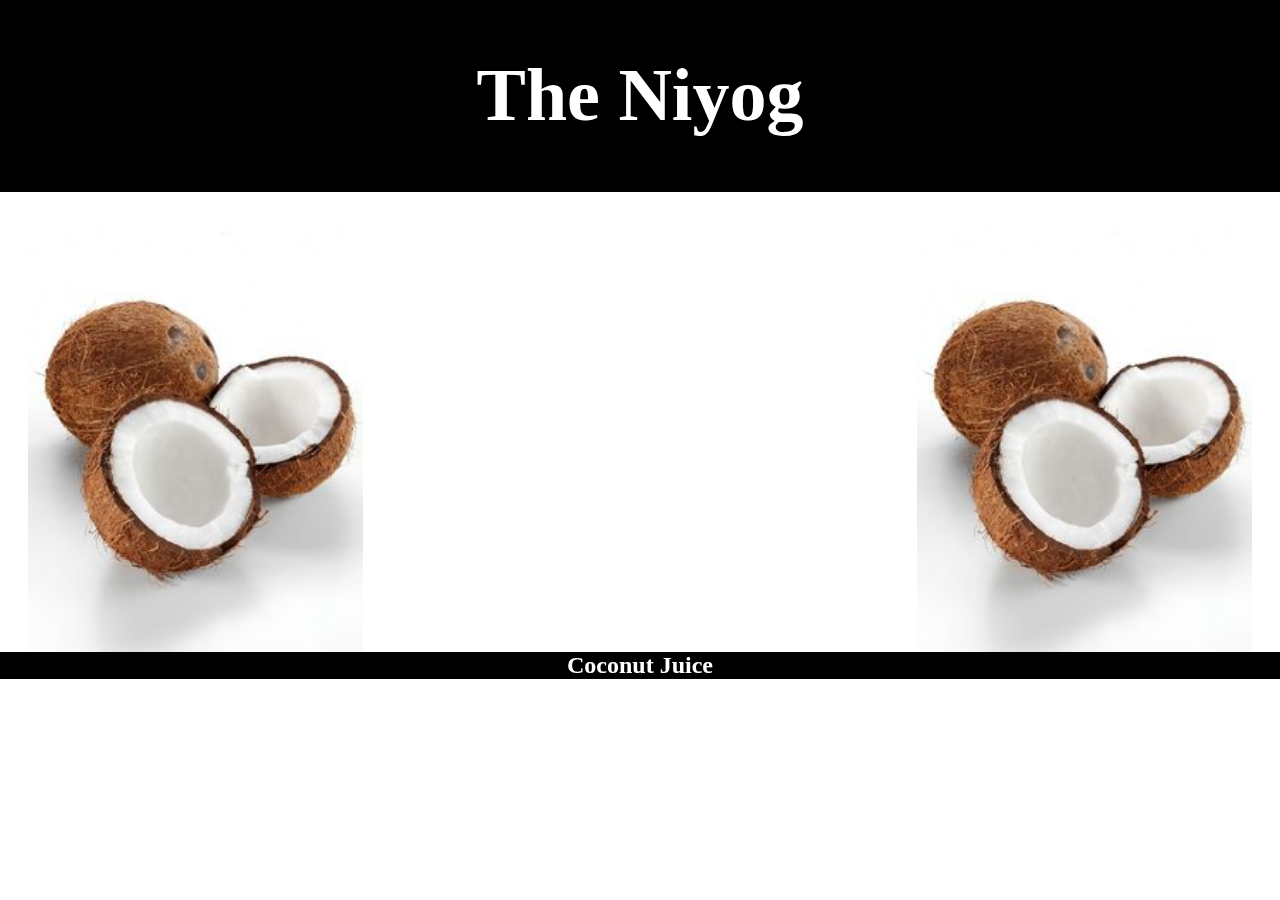
<file: cahigan_marklouie/works/work_1.html>
<!DOCTYPE html>
<html>
    <head>
        <title>The Niyog</title>
        <link href="../styles/work_1.css" rel="stylesheet"/>   
        <link rel="icon" type="image/x-icon" href="./images/niyoglogo.jpg">
    </head>
    <body>
        <header id="the_niyog">
            <h1>The Niyog</h1>   
        </header>
        
        <div id="content_niyog">
            <img src="../images/niyog_1_left.jpg">

            <iframe width="420" height="250"
            src="https://www.youtube.com/embed/w0AOGeqOnFY?si=RHS0RhRdFHxRXXWF" 
            title="YouTube video player" frameborder="0" allow="accelerometer; 
                autoplay; clipboard-write; encrypted-media; 
                gyroscope; picture-in-picture; web-share" 
            referrerpolicy="strict-origin-when-cross-origin" allowfullscreen>
            </iframe>

            <img src="../images/niyog_1_left.jpg">
        </div>
        
        <footer id="bottom_niyog">
            <h2>Coconut Juice</h2>
        </footer>
       
    </body>

</html>
</file>
<file: index_elements/style.css>
* {
  margin: 0;
  padding: 0;
}

body {
  display: flex;
  justify-content: center;
  background-color: #221815;
  font-family: "Bebas Neue", sans-serif;
  font-size: 2rem;
  animation: fadeIn 10s forwards;
  height: 100vh;
}

img {
  width: 10rem;
  height: 13rem;
}

h1 {
  color: #fbc649;
  font-size: 5rem;
}

p {
  font-size: 3rem;
  color: #eeae25;
}

a {
  color: #fbc649;
  font-size: 2.5rem;
}

ul {
  display: flex;
  flex-direction: row;
  justify-content: center;
  gap: 3rem;
  flex-wrap: wrap;
  padding: 2rem;
}

li {
  list-style-type: none;
}

.main-container {
  display: flex;
  justify-content: center;
  flex-direction: column;
  margin-top: 1rem;
}

.header {
  display: flex;
  justify-content: center;
  flex-direction: row;
  align-items: center;
  gap: 2rem;
  padding: 1rem;
  text-align: center;
  margin-bottom: 1rem;
}

@keyframes fadeIn {
  from {
    opacity: 0;
  }
  to {
    opacity: 1;
  }
}

@media (max-width: 426px) {
  img {
    width: 7rem;
    height: 9rem;
  }

  h1 {
    font-size: 3rem;
  }

  p {
    font-size: 2rem;
  }

  .header {
    flex-direction: column;
    justify-content: center;
    text-align: center;
    margin-bottom: 0px;
    padding: 0px;
  }

  .reference-container {
    text-align: center;
  }

  ul {
    flex-direction: column;
    gap: 0px;
  }

  a {
    font-size: 1.7rem;
  }
}

@media (min-width: 426px) and (max-width: 926px) {
  .header {
    display: flex;
    flex-direction: row;
    align-items: center;
    gap: 2rem;
    padding: 1rem;
    text-align: center;
    margin-bottom: 1rem;
  }

  ul {
    display: flex;
    flex-direction: row;
    justify-content: center;
    gap: 3rem;
    flex-wrap: wrap;
    padding: 2rem;
  }

  img {
    width: 8rem;
    height: 10rem;
  }

  h1 {
    font-size: 3rem;
  }

  P {
    font-size: 2rem;
  }

  a {
    font-size: 1.6rem;
  }
}
</file>
<file: anonuevo_jheferson/style.css>
body {
	font-family: "Gill Sans", "sans-serif";
	background-color: #f9f9f9;
}

.main-container div {
	padding: 20px;
	margin: 20px auto;
}

.header {
	border-radius: 8px;
	box-shadow: 0 4px 8px rgba(0, 0, 0, 0.1);
	text-align: center;
	max-width: 800px;
	background-color: #007bff;
	color: #fff;
	padding: 20px;
	text-transform: uppercase;
}

h2 {
	margin-bottom: 10px;
	color: #007bff;
	font-weight: 600;
	text-transform: uppercase;
	text-shadow: black 1px 1px 0;
	text-align: center;
}

h3 {
	margin-bottom: 10px;
	color: #007bff;
	font-weight: 600;
	text-transform: uppercase;
	text-shadow: black 1px 1px 0;
}

.interests-hobbies {
	background-color: #fff;
	border-radius: 8px;
	box-shadow: 0 4px 8px rgba(0, 0, 0, 0.1);
	text-align: center;
	max-width: 800px;
}

.my-works {
	background-color: #fff;
	border-radius: 8px;
	box-shadow: 0 4px 8px rgba(0, 0, 0, 0.1);
	text-align: center;
	max-width: 800px;
	border: 2px solid #007bff;
}

li {
	width: fit-content;
	margin: auto;
}

.testimonials {
	background-color: #fff;
	border-radius: 8px;
	box-shadow: 0 4px 8px rgba(0, 0, 0, 0.1);
	text-align: center;
	max-width: 800px;
}

.gallery {
	background-color: #fff;
	border-radius: 8px;
	box-shadow: 0 4px 8px rgba(0, 0, 0, 0.1);
	text-align: center;
	max-width: 800px;
	flex-wrap: wrap;
	justify-content: space-evenly;
}

img {
	width: 200px;
	height: 160px;
	object-fit: cover;
	transition: transform 0.4s ease;
}

img:hover {
	transform: scale(1.1);
}

.my-goals {
	background-color: #fff;
	border-radius: 8px;
	box-shadow: 0 4px 8px rgba(0, 0, 0, 0.1);
	text-align: center;
	max-width: 800px;
	padding: 20px;
	margin: 20px auto;
}

.my-goals li {
	justify-content: center;
	font-weight: bold;
}

.comments-section {
	background-color: #fff;
	border-radius: 8px;
	box-shadow: 0 4px 8px rgba(0, 0, 0, 0.1);
	max-width: 800px;
	padding: 20px;
	margin: 20px auto;
}

.comments-section p {
	text-align: center;
}

.add-comment form {
	display: flex;
	flex-direction: column;
	gap: 10px;
}

.comment-form {
	background-color: #fff;
	border-radius: 8px;
	box-shadow: 0 4px 8px rgba(0, 0, 0, 0.1);
	text-align: center;
	max-width: 800px;
}

.form-name {
	width: 100%;
	padding: 8px;
	border: 1px solid #ccc;
	border-radius: 5px;
	box-sizing: border-box;
}

.form-comment {
	width: 100%;
	padding: 8px;
	border: 1px solid #ccc;
	border-radius: 5px;
	box-sizing: border-box;
}

.comment-label {
	font-weight: bold;
}

.comment-button:disabled {
	padding: 10px 20px;
	background-color: #0056b3;
	color: #fff;
	border-radius: 5px;
	font-size: 16px;
	transition: background-color 0.3s ease;
}

.comment-button:enabled {
	padding: 10px 20px;
	background-color: #007bff;
	color: #fff;
	border-radius: 5px;
	cursor: pointer;
	font-size: 16px;
	transition: background-color 0.3s ease;
}

.class-mode {
	background-color: #fff;
	border-radius: 8px;
	box-shadow: 0 4px 8px rgba(0, 0, 0, 0.1);
	max-width: 800px;
	padding: 20px;
	margin: 20px auto;
}

.title {
	text-align: center;
}

.form-container {
	border: 1px solid #007bff;
	border-radius: 5px;
	box-sizing: border-box;
	box-shadow: 0 4px 8px rgba(0, 0, 0, 0.1);
	border: 1px solid #ccc;
	background-color: #fff;
	max-width: 840px;
	margin: 0 auto;
	display: grid;
	gap: 10px;
	width: 100%;
	padding: 25px;
}

.form-row {
	display: grid;
	gap: 10px;
}

.email {
	grid-area: email;
}

.fullname {
	grid-area: fullname;
}

.age {
	grid-area: age;
}

.subject {
	grid-area: subject;
}

.sendme {
	grid-area: sendme;
}

.message {
	grid-area: message;
}

.submit {
	grid-area: submit;
}

.form-label {
	font-weight: bold;
}

.form-input,
.form-text-area {
	width: 100%;
	padding: 8px;
	border: 1px solid #ccc;
	border-radius: 5px;
	box-sizing: border-box;
}

.checkbox-wrapper {
	display: flex;
	align-items: center;
}

.checkbox-wrapper input[type="checkbox"] {
	margin-right: 5px;
	margin-left: 10px;
}

.checkbox-label {
	font-weight: normal;
}

.form-submit {
	margin-top: 15px;
}

.form-submit input[type="submit"] {
	padding: 10px 20px;
	background-color: #007bff;
	color: #fff;
	border-radius: 5px;
	cursor: pointer;
	font-size: 16px;
	transition: background-color 0.3s ease;
}

.form-submit input[type="submit"]:hover {
	background-color: #0056b3;
}

@media (max-width: 425px) {
	.form-row {
		grid-template-areas:
			"email"
			"fullname"
			"age"
			"subject"
			"sendme"
			"message"
			"submit";
	}
}

@media (min-width: 426px) {
	.form-row {
		grid-template-areas:
			"email fullname"
			"age subject"
			"sendme sendme"
			"message message"
			"submit submit";
	}
}
</file>
<file: cahigan_marklouie/styles/mark_louie.css>
.main-page {
	background-color: rgb(175, 47, 8);
	color: whitesmoke;
}

.title-container {
	background-image: url("../images/grass.jpg");
	background-repeat: no-repeat;
	background-size: cover;
	display: flex;
	justify-content: center;
}

.works-container {
	border: 5px;
	border-style: solid;
}

.works-container > ol,
.interest-hobbies > ul {
	display: flex;
	flex-direction: column;
	gap: 15px;
}

.testimonial-container {
	display: flex;
	flex-direction: column;
	padding: 20px;
}

.gallery-container {
	background-color: #208d3f;
}

.resize-img {
	height: 200px;
	width: 200px;
}

body {
	background-color: #dfab00;
}

h2 {
	text-align: center;
	font-style: italic;
}

.gallery-images {
	display: flex;
	flex-direction: row;
	overflow: auto;
}

.display-device {
	display: grid;
	grid-template-columns: 1fr 1fr;
	grid-template-rows: 1fr 1fr;
	gap: 20px;
	text-align: center;
	margin: auto;
	width: fit-content;
	margin-bottom: 20px;
	margin-top: 25px;
}

.display-device div {
	display: flex;
	justify-content: space-between;
	gap: 10px;
}

.copy-item,
.submit-item {
	display: flex;
	justify-content: center;
	padding: 10px;
	margin-top: 10px;
}

.message-item {
	display: flex;
	justify-content: center;
	width: 100%;
	height: 20%;
	margin: auto;
	margin-top: 20px;
	margin-bottom: 0px;
	flex-direction: column;
}

.top {
	display: flex;
	flex-direction: column;
	justify-content: center;
	width: fit-content;
	margin: auto;
	height: 350px;
}

@media (max-width: 426px) {
	.display-device {
		display: flex;
		justify-content: center;
		flex-direction: column;
		margin: auto;
		width: fit-content;
		align-items: stretch;
	}

	.works-container > ol {
		display: flex;
		flex-direction: column;
		align-items: center;
		gap: 40px;
		list-style-type: none;
	}
}

@media (min-width: 426px) and (max-width: 560px) {
	.top input {
		width: 100px;
	}

	.c-input textarea {
		width: 350px;
	}
}

.my-goals > p {
	display: flex;
	justify-content: center;
	padding: 10px;
}

.comment-section > p {
	display: flex;
	justify-content: center;
}

.comment-title > h2 {
	display: flex;
	justify-content: flex-start;
	padding: 20px;
	padding-bottom: 0px;
}

.input-comment {
	display: flex;
	flex-direction: column;
	padding: 20px;
	gap: 15px;
}

.c-input {
	display: flex;
	flex-direction: column;
	width: 500px;
}

@media (max-width: 520px) {
	.c-input {
		width: 100%;
	}
}

.my-thoughts {
	padding: 20px;
}

.my-thoughts > p {
	padding-bottom: 10px;
}
</file>
<file: donatos_andrea/andrea.css>
body {
	background-image: url("./images/background.gif");
	background-color: #26301ec4;
	background-blend-mode: overlay;
	background-position: center;
	background-attachment: fixed;
	background-size: cover;
	align-items: center;
	flex-direction: column;
}

.header {
	border: 1px solid;
	border-radius: 3px;
	text-align: center;
	color: #dddddd;
	text-shadow: 3px 3px 4px #0d3310;
}

h2 {
	text-align: center;
	font-style: italic;
	color: #012d13;
	border: 1px solid rgb(74, 67, 49);
	border-radius: 20px;
}

.works,
.hobbies,
.gallery,
.contact-me,
.comment-form {
	background-color: #dddddd97;
	margin: 10px;
	padding: 30px;
	margin-bottom: 10px;
	border-radius: 25px;
	margin-top: 10px;
}

.thoughts {
	background-color: #dddddd97;
	text-align: center;
	margin: 10px;
	padding: 10px;
	margin-bottom: 10px;
	border-radius: 25px;
	margin-top: 10px;
}

.testimonials {
	background-color: #dddddd97;
	text-align: center;
	margin: 10px;
	padding: 5px;
	margin-bottom: 10px;
	border-radius: 25px;
	margin-top: 10px;
}

ol,
ul {
	display: flex;
	flex-direction: column;
	justify-content: center;
	width: fit-content;
	margin: auto;
}

a:link {
	color: #004217;
}

img {
	border: 2px solid #203120;
	border-style: dashed;
	border-radius: 10px;
	margin-right: 10px;
	margin-left: 10px;
	width: 250px;
	height: 250px;
}

.contact-me {
	max-width: 80%;
	margin: 0 auto;
	padding: 20px;
}

.contact-container {
	display: grid;
	gap: 10px;
}

.container {
	display: grid;
	gap: 10px;
	grid-template-columns: repeat(2, 1fr);
}

label {
	font-weight: bold;
}

input,
textarea {
	width: 100%;
	padding: 8px;
	border: 1px solid #2f9136;
	border-radius: 5px;
	box-sizing: border-box;
}

.message-contact {
	display: flex;
	flex-direction: column;
	text-align: left;
}

.checkbox-container {
	display: flex;
	align-items: baseline;
}

.submit-contact {
	color: white;
	padding: 10px 20px;
	border: none;
	border-radius: 4px;
	margin-top: 10px;
}

.goals {
	background-color: #dddddd97;
	margin: 10px;
	padding: 30px;
	margin-bottom: 10px;
	border-radius: 25px;
	margin-top: 10px;
}

.comment-container {
	display: grid;
	gap: 10px;
}

.container {
	display: grid;
	gap: 10px;
	grid-template-columns: repeat(2, 1fr);
}

label {
	font-weight: bold;
}

input,
textarea {
	width: 100%;
	padding: 8px;
	border: 1px solid #2f9136;
	border-radius: 5px;
	box-sizing: border-box;
}

.submit-comment {
	color: white;
	border: none;
	border-radius: 4px;
	text-align: center;
}

.submit-comment button,
.submit-contact input {
	background-color: #04aa6d;
	color: white;
	border: none;
	padding: 16px 32px;
	margin: 2px 2px;
	border-radius: 2px;
	text-decoration: none;
}

.submit-comment button:disabled {
	background-color: #004217;
	color: #858585;
}

.submit-comment button:enabled,
.submit-contact input:enabled {
	cursor: pointer;
}

.comment-container {
	display: grid;
	gap: 10px;
	background-color: #5ad36486;
	border-radius: 4px;
	margin-bottom: 20px;
	padding: 20px;
}

.comment-form {
	max-width: 80%;
	margin: 0 auto;
	padding: 20px;
}

p {
	border: solid 1px #012d13;
	border-radius: 3px;
	background-color: #4f9c6cf2;
	text-align: center;
}

@media (max-width: 426px) {
	img {
		width: 100%;
		height: 100%;
	}

	.container {
		display: flex;
		flex-direction: column;
	}
}

@media (max-width: 500px) {
	img {
		width: 100%;
		height: 100%;
	}
}
</file>
<file: nogadas_vonryan/index.css>
body {
	background-color: #012636;
	color: #ffffff;
	margin: 0px;
	padding: 0px;
	font-family: "Gill Sans", "Gill Sans MT", Calibri, "Trebuchet MS",
				 sans-serif;
}

.header {
	display: flex;
	justify-content: center;
	text-align: center;
	padding-top: 1rem;
	padding-bottom: 1rem;
}

.header-intro,
.header > img {
	width: 50%;
	padding: 1rem;
}

.header-intro {
	display: flex;
	justify-content: center;
}

.full-name, a,
.my-goals > ul {
	color: #fec997;
}

.header-intro,
.contact-me,
.message-container {
	display: flex;
	justify-content: center;
	flex-direction: column;
}

.header,
.interests,
.my-works,
.testimonials,
.gallery,
.contact-me,
.my-goals,
.my-goals ul {
	margin-bottom: 5vw;
}

.interests h2,
.my-works h2,
.testimonials h2,
.gallery h2,
.contact-me h2,
.my-goals h2,
.my-thoughts h2 {
	background-color: #02343f;
	text-align: center;
	padding: 10px;
}

.interests ul,
.my-works ol,
.testimonials p,
.gallery-images,
.my-goals > ul,
.my-goals li {
	display: flex;
	justify-content: space-evenly;
	flex-wrap: wrap;
	font-size: 20px;
	gap: 1rem;
	padding: 1rem;
}

ul,
ol {
	padding: 0px;
}

li {
	border: 1px solid white;
	border-radius: 10px;
	padding: 1rem;
	list-style-type: none;
}

.gallery img {
	width: 250px;
	height: 200px;
	padding-bottom: 2vw;
}

p {
	font-size: 20px;
}

.contact-container {
	margin: auto;
}

input,
textarea,
button {
	background-color: #39565a;
	color: #ffffff;
}

.submit-container input {
	width: 100%;
	padding: 5px;
}

.contact-upper {
	display: grid;
	grid-template-columns: 1fr 1fr;
	grid-template-rows: 1fr 1fr;
	gap: 1rem;
}

.contact-upper div {
	display: flex;
	justify-content: space-between;
}

.send-me-container input {
	width: auto;
}

.contact-upper,
.message-container,
.send-me-container,
.submit-container {
	margin-bottom: 1rem;
}

.center-container {
	display: flex;
	justify-content: center;
	align-items: center;
	height: 100%;
}

.my-goals,
.my-thoughts {
	text-align: center;
}

.comment-form {
	display: flex;
	flex-direction: column;
	align-items: center;
	width: fit-content;
	margin: auto;
	gap: 1rem;
}

.comment-form div {
	display: flex;
	flex-direction: column;
	align-items: flex-start;
	width: 100%;
}

.comment-form input,
.comment-form button,
.comment-form textarea {
	width: 100%;
}

.comment-section ul {
	display: flex;
	flex-direction: column;
	gap: 1rem;
	padding: 1rem;
}

.comment-form button:disabled {
	background-color: #02343f;
	color: #a7a7a7;
}

.comment-form button:enabled {
	cursor: pointer;
}

.my-thoughts p {
	padding: 1rem;
}

@media (max-width: 250px) {
	.gallery-images img,
	.contact-me input,
	textarea {
		width: 100%;
		height: 100%;
	}

	*, p,
	.testimonials p {
		font-size: 10px;
	}
}

@media (max-width: 425px) {
	.contact-upper {
		display: flex;
		flex-direction: column;
	}
}

@media (min-width: 425px) and (max-width: 550px) {
	.contact-container input {
		width: 110px;
	}
}

@media (max-width: 685px) {
	.header > img {
		display: none;
	}

	.header {
		background-image: url("./images/bg_px_1.jpg");
		background-color: rgba(0, 0, 0, 0.705);
		background-blend-mode: overlay;
	}
}
</file>
<file: roche_mauijane/index.css>
body {
	background-color: #58689a;
	font-family: "Josefin Sans", sans-serif;
	font-style: oblique;
	margin: auto;
}

.header {
	color: #fe17c1;
	font-style: italic;
	background-color: #adbada;
	border-radius: 4px;
	padding: 1px;
	margin: 0 auto;
	text-shadow: 2px 2px 2px #000000, 0 0 5px #f0ea93;
	text-align: center;
}

.center-container {
	display: flex;
	flex-wrap: wrap;
	justify-content: center;
	gap: 70px;
	margin-top: 20px;
}

.my-hobbies,
.my-works,
.testimonials {
	color: rgb(255, 255, 255);
	background-color: #677dc5;
	text-align: center;
	width: 195px;
	padding: 40px;
	border: 1px solid #ffea30;
	border-radius: 20px;
}

.gallery h2 {
	color: #fe17c1;
	background-color: #adbada;
	text-align: center;
	padding: 10px;
	border-radius: 5px;
	text-shadow: 2px 2px 2px #000000, 0 0 5px #f0ea93;
}

.gallery {
	text-align: center;
	margin-top: 20px;
}

.images img {
	width: 190px;
	height: 200px;
	margin: 5px;
	object-fit: cover;
	transition: transform 0.3s ease;
}

.images img:hover {
	transform: scale(1.1);
}

.title {
	color: #fe17c1;
	background-color: #adbada;
	text-align: center;
	padding: 10px;
	border-radius: 5px;
	text-shadow: 2px 2px 2px #000000, 0 0 5px #f0ea93;
}

.goals-container {
	display: flex;
	flex-wrap: wrap;
	justify-content: center;
	gap: 70px;
	margin-top: 20px;
}

.goals-container ul {
	font-size: 15px;
	color: #ffffff;
	text-shadow: 1px 1px 1px #615454, 0 0 1px #ffffff;
	display: flex;
	flex-wrap: wrap;
	justify-content: space-evenly;
	gap: 40px;
	margin-top: 20px;
}

.comment-section {
	text-align: center;
	font-size: 13px;
	color: white;
	display: flex;
	flex-wrap: wrap;
	justify-content: center;
	gap: 70px;
	margin-top: 20px;
	margin-bottom: 20px;
}

.comment-form {
	color: white;
	width: 300px;
	padding: 20px;
	display: flex;
	flex-direction: column;
	align-items: center;
	margin: 0 auto;
}

.form-group {
	margin-bottom: 11px;
	width: 100%;
}

.name,
.comment {
	width: 95%;
	padding: 10px;
	border: 1px solid #ffea30;
	border-radius: 5px;
}

.comment-button:disabled {
	padding: 10px 20px;
	background-color: #711157;
	border: 1px solid #ffea30;
	color: #ffffff;
	border-radius: 5px;
	font-size: 16px;
	transition: background-color 0.3s ease;
}

.comment-button:enabled {
	padding: 10px 20px;
	background-color: #fe17c1;
	border: 1px solid #ffea30;
	color: #ffffff;
	border-radius: 5px;
	cursor: pointer;
	font-size: 16px;
	transition: background-color 0.3s ease;
}

.opinion {
	color: wheat;
	margin: 50px;
	text-align: center;
}

.contact-container {
	border: 3px solid #fe17c1;
	color: white;
	padding: 30px;
	max-width: 600px;
	margin: 0 auto;
	display: grid;
	gap: 10px;
}

.contact-row {
	display: grid;
	gap: 10px;
}

.email {
	grid-area: email;
}

.fullname {
	grid-area: fullname;
}

.age {
	grid-area: age;
}

.subject {
	grid-area: subject;
}

.sendme {
	grid-area: sendme;
}

.message {
	grid-area: message;
}

.submit {
	grid-area: submit;
}

.contact-label {
	font-weight: bold;
}

.contact-input,
.contact-textarea {
	background-color: #f8fafe;
	width: 100%;
	padding: 10px;
	border: 1px solid #ffea30;
	border-radius: 5px;
	box-sizing: border-box;
}

.checkbox-wrapper {
	display: flex;
	align-items: center;
}

.checkbox-wrapper input[type="checkbox"] {
	margin-right: 5px;
	margin-left: 10px;
}

.checkbox-label {
	font-weight: normal;
}

.contact-submit {
	margin-top: 15px;
}

.contact-submit input[type="submit"] {
	padding: 10px 20px;
	background-color: #f8fafe;
	border: 1px solid #ffea30;
	color: #283374;
	border-radius: 5px;
	cursor: pointer;
	font-size: 16px;
	transition: background-color 0.3s ease;
}

.contact-submit input[type="submit"]:hover {
	background-color: #fe17c1;
}

@media (max-width: 425px) {
	.contact-row {
		grid-template-areas:
			"email"
			"fullname"
			"age"
			"subject"
			"sendme"
			"message"
			"submit";
	}
}

@media (min-width: 426px) {
	.contact-row {
		grid-template-areas:
			"email fullname"
			"age subject"
			"sendme sendme"
			"message message"
			"submit submit";
	}
}
</file>
<file: cahigan_marklouie/styles/work_1.css>
#the_niyog {
    background-color: black;
    background-size: cover;
    font-family: 'Times New Roman';
    font-size: 37px;
    color: white;
    text-align: center;
    padding: 5px;
    margin: -10px;
}

#content_niyog {
    margin:20px;
    display: flex;
    justify-content: space-between;   
    height: 450px;
}

#bottom_niyog {
    background-color: black;
    text-align:center;
    color: white;
    margin:-20px;
}
</file>
